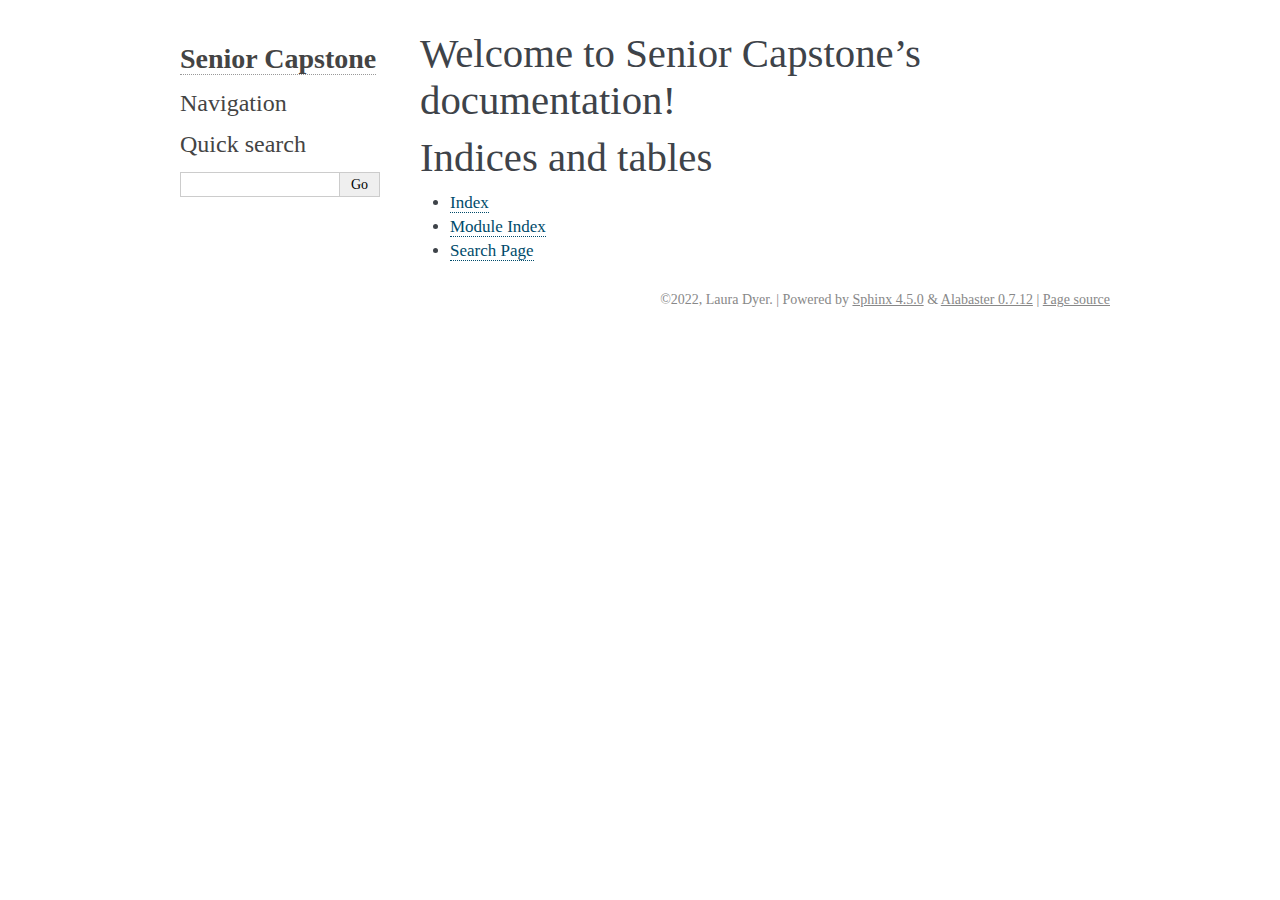
<file: sphinx/_build/html/index.html>
<!DOCTYPE html>

<html>
  <head>
    <meta charset="utf-8" />
    <meta name="viewport" content="width=device-width, initial-scale=1.0" /><meta name="generator" content="Docutils 0.17.1: http://docutils.sourceforge.net/" />

    <title>Welcome to Senior Capstone’s documentation! &#8212; Senior Capstone 0.5 documentation</title>
    <link rel="stylesheet" type="text/css" href="_static/pygments.css" />
    <link rel="stylesheet" type="text/css" href="_static/alabaster.css" />
    <script data-url_root="./" id="documentation_options" src="_static/documentation_options.js"></script>
    <script src="_static/jquery.js"></script>
    <script src="_static/underscore.js"></script>
    <script src="_static/doctools.js"></script>
    <link rel="index" title="Index" href="genindex.html" />
    <link rel="search" title="Search" href="search.html" />
   
  <link rel="stylesheet" href="_static/custom.css" type="text/css" />
  
  
  <meta name="viewport" content="width=device-width, initial-scale=0.9, maximum-scale=0.9" />

  </head><body>
  

    <div class="document">
      <div class="documentwrapper">
        <div class="bodywrapper">
          

          <div class="body" role="main">
            
  <section id="welcome-to-senior-capstone-s-documentation">
<h1>Welcome to Senior Capstone’s documentation!<a class="headerlink" href="#welcome-to-senior-capstone-s-documentation" title="Permalink to this headline">¶</a></h1>
<div class="toctree-wrapper compound">
</div>
</section>
<section id="indices-and-tables">
<h1>Indices and tables<a class="headerlink" href="#indices-and-tables" title="Permalink to this headline">¶</a></h1>
<ul class="simple">
<li><p><a class="reference internal" href="genindex.html"><span class="std std-ref">Index</span></a></p></li>
<li><p><a class="reference internal" href="py-modindex.html"><span class="std std-ref">Module Index</span></a></p></li>
<li><p><a class="reference internal" href="search.html"><span class="std std-ref">Search Page</span></a></p></li>
</ul>
</section>


          </div>
          
        </div>
      </div>
      <div class="sphinxsidebar" role="navigation" aria-label="main navigation">
        <div class="sphinxsidebarwrapper">
<h1 class="logo"><a href="#">Senior Capstone</a></h1>








<h3>Navigation</h3>

<div class="relations">
<h3>Related Topics</h3>
<ul>
  <li><a href="#">Documentation overview</a><ul>
  </ul></li>
</ul>
</div>
<div id="searchbox" style="display: none" role="search">
  <h3 id="searchlabel">Quick search</h3>
    <div class="searchformwrapper">
    <form class="search" action="search.html" method="get">
      <input type="text" name="q" aria-labelledby="searchlabel" autocomplete="off" autocorrect="off" autocapitalize="off" spellcheck="false"/>
      <input type="submit" value="Go" />
    </form>
    </div>
</div>
<script>$('#searchbox').show(0);</script>








        </div>
      </div>
      <div class="clearer"></div>
    </div>
    <div class="footer">
      &copy;2022, Laura Dyer.
      
      |
      Powered by <a href="http://sphinx-doc.org/">Sphinx 4.5.0</a>
      &amp; <a href="https://github.com/bitprophet/alabaster">Alabaster 0.7.12</a>
      
      |
      <a href="_sources/index.rst.txt"
          rel="nofollow">Page source</a>
    </div>

    

    
  </body>
</html>
</file>
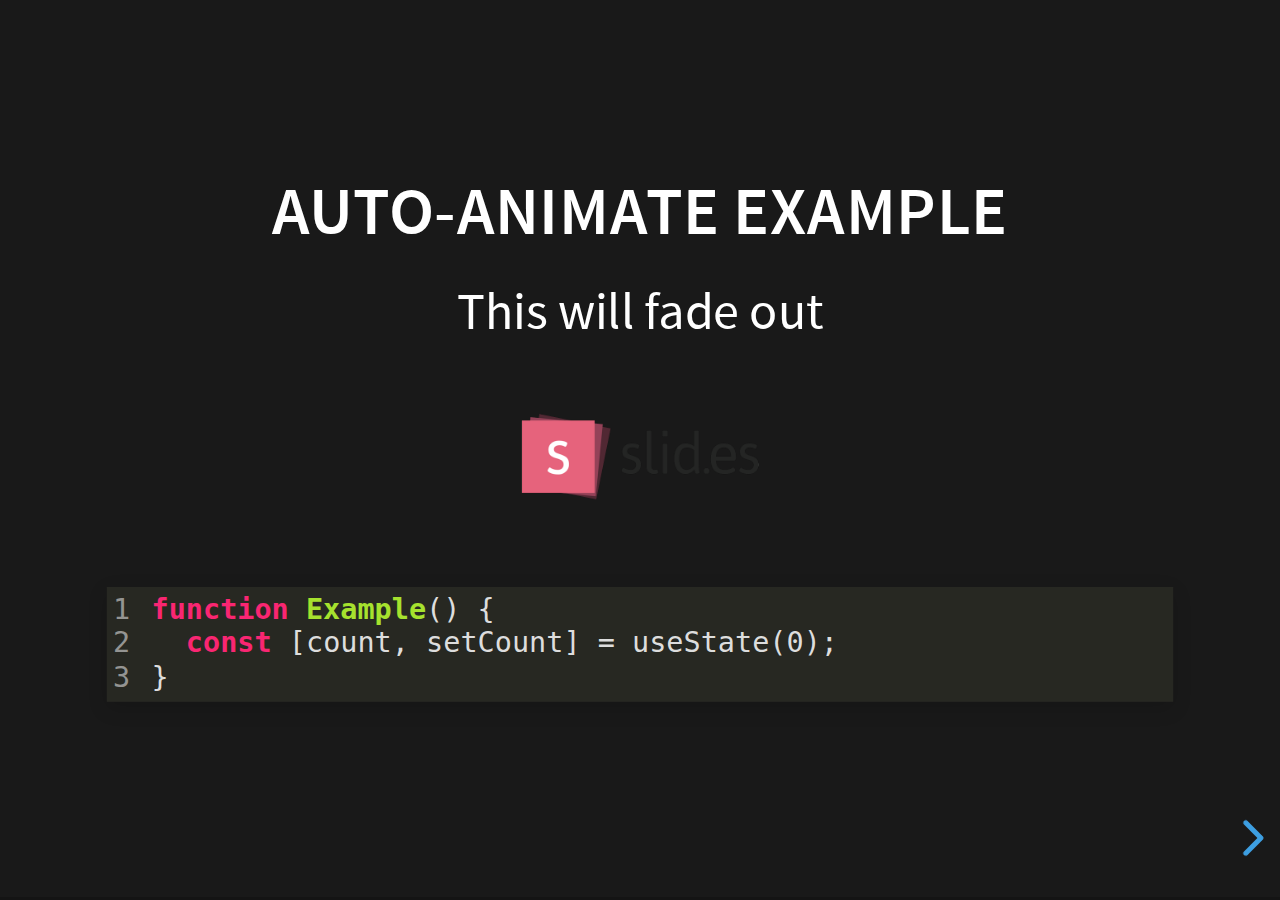
<file: reveal.js-master/examples/auto-animate.html>
<!doctype html>
<html lang="en">

	<head>
		<meta charset="utf-8">

		<title>reveal.js - Auto Animate</title>

		<meta name="viewport" content="width=device-width, initial-scale=1.0, maximum-scale=1.0, user-scalable=no">

		<link rel="stylesheet" href="../dist/reveal.css">
		<link rel="stylesheet" href="../dist/theme/black.css" id="theme">
		<link rel="stylesheet" href="../plugin/highlight/monokai.css">
	</head>

	<body>

		<div class="reveal">

			<div class="slides">
				<section data-auto-animate data-auto-animate-unmatched="fade">
					<h3>Auto-Animate Example</h3>
					<p>This will fade out</p>
					<img src="assets/image1.png" style="height: 100px;">
					<pre data-id="code"><code data-line-numbers class="hljs" data-trim>
						function Example() {
						  const [count, setCount] = useState(0);
						}
					</code></pre>
				</section>
				<section data-auto-animate data-auto-animate-unmatched="fade">
					<h3>Auto-Animate Example</h3>
					<p style="opacity: 0.2; margin-top: 100px;">This will fade out</p>
					<p>This element is unmatched</p>
					<img src="assets/image1.png" style="height: 150px;">
					<pre data-id="code"><code data-line-numbers class="hljs" data-trim>
						function Example() {
						  New line!
						  const [count, setCount] = useState(0);
						}
					</code></pre>
				</section>

				<section data-auto-animate>
					<p data-id="text-props" style="background: #555; line-height: 1em; letter-spacing: 0em;">Line Height & Letter Spacing</p>
				</section>
				<section data-auto-animate>
					<p data-id="text-props" style="background: #555; line-height: 3em; letter-spacing: 0.2em;">Line Height & Letter Spacing</p>
				</section>

				<section>
					<section data-auto-animate>
						<pre data-id="code"><code data-line-numbers class="hljs" data-trim>
							import React, { useState } from 'react';

							function Example() {
							  const [count, setCount] = useState(0);

							  return (
							    ...
							  );
							}
						</code></pre>
					</section>
					<section data-auto-animate>
						<pre data-id="code"><code data-line-numbers class="hljs" data-trim>
							function Example() {
							  const [count, setCount] = useState(0);

							  return (
							    &lt;div&gt;
							      &lt;p&gt;You clicked {count} times&lt;/p&gt;
							      &lt;button onClick={() =&gt; setCount(count + 1)}&gt;
							        Click me
							      &lt;/button&gt;
							    &lt;/div&gt;
							  );
							}
						</code></pre>
					</section>
					<section data-auto-animate>
						<pre data-id="code"><code data-line-numbers class="hljs" data-trim>
							function Example() {
							  // A comment!
							  const [count, setCount] = useState(0);

							  return (
							    &lt;div&gt;
							      &lt;p&gt;You clicked {count} times&lt;/p&gt;
							      &lt;button onClick={() =&gt; setCount(count + 1)}&gt;
							        Click me
							      &lt;/button&gt;
							    &lt;/div&gt;
							  );
							}
						</code></pre>
					</section>
				</section>

				<section>
					<section data-auto-animate>
						<h3>Swapping list items</h3>
						<ul>
							<li>One</li>
							<li>Two</li>
							<li>Three</li>
						</ul>
					</section>
					<section data-auto-animate>
						<h3>Swapping list items</h3>
						<ul>
							<li>Two</li>
							<li>One</li>
							<li>Three</li>
						</ul>
					</section>
					<section data-auto-animate>
						<h3>Swapping list items</h3>
						<ul>
							<li>Two</li>
							<li>Three</li>
							<li>One</li>
						</ul>
					</section>
				</section>

				<section data-auto-animate style="height: 600px">
					<h3 style="opacity: 0.3; font-size: 18px;">SLIDE 1</h3>
					<h2 data-id="title" style="margin-top: 260px;">Animate Anything</h2>
					<div data-id="1" style="background: white; position: absolute; top: 150px; left: 16%; width: 60px; height: 60px;"></div>
					<div data-id="2" style="background: white; position: absolute; top: 150px; left: 36%; width: 60px; height: 60px;"></div>
					<div data-id="3" style="background: white; position: absolute; top: 150px; left: 56%; width: 60px; height: 60px;"></div>
					<div data-id="4" style="background: white; position: absolute; top: 150px; left: 76%; width: 60px; height: 60px;"></div>
				</section>
				<section data-auto-animate style="height: 600px">
					<h3 style="opacity: 0.3; font-size: 18px;">SLIDE 2</h3>
					<h2 data-id="title" style="margin-top: 500px">With Auto Animate</h2>
					<div data-id="1" style="background: cyan; position: absolute; bottom: 190px; left: 16%; width: 60px; height: 60px;"></div>
					<div data-id="2" style="background: magenta; position: absolute; bottom: 190px; left: 36%; width: 60px; height: 160px;"></div>
					<div data-id="3" style="background: yellow; position: absolute; bottom: 190px; left: 56%; width: 60px; height: 260px;"></div>
					<div data-id="4" style="background: red; position: absolute; bottom: 190px; left: 76%; width: 60px; height: 360px;"></div>
				</section>
				<section data-auto-animate style="height: 600px">
					<h3 style="opacity: 0.3; font-size: 18px;">SLIDE 3</h3>
					<h2 data-id="title" style="margin-top: 500px; opacity: 0;">With Auto Animate</h2>
					<div data-id="1" style="background: cyan; position: absolute; top: 50%; left: 50%; width: 400px; height: 400px; margin: -200px 0 0 -200px; border-radius: 400px;"></div>
					<div data-id="2" style="background: magenta; position: absolute; top: 50%; left: 50%; width: 300px; height: 300px; margin: -150px 0 0 -150px; border-radius: 400px;"></div>
					<div data-id="3" style="background: yellow; position: absolute; top: 50%; left: 50%; width: 200px; height: 200px; margin: -100px 0 0 -100px; border-radius: 400px;"></div>
					<div data-id="4" style="background: red; position: absolute; top: 50%; left: 50%; width: 100px; height: 100px; margin: -50px 0 0 -50px; border-radius: 400px;"></div>
				</section>
				<section data-auto-animate style="height: 600px">
					<h3 style="opacity: 0.3; font-size: 18px;">SLIDE 3</h3>
					<h2 data-id="title" style="margin-top: 500px; opacity: 0;">With Auto Animate</h2>
					<div data-id="1" style="background: red; position: absolute; top: 250px; left: 16%; width: 60px; height: 60px;"></div>
					<div data-id="2" style="background: yellow; position: absolute; top: 250px; left: 36%; width: 60px; height: 60px;"></div>
					<div data-id="3" style="background: magenta; position: absolute; top: 250px; left: 56%; width: 60px; height: 60px;"></div>
					<div data-id="4" style="background: cyan; position: absolute; top: 250px; left: 76%; width: 60px; height: 60px;"></div>
				</section>

				<section data-auto-animate data-auto-animate-id="a">
					<h2>data-auto-animate-id="a"</h2>
					<h3>A1</h3>
				</section>
				<section data-auto-animate data-auto-animate-id="a">
					<h2>data-auto-animate-id="a"</h2>
					<h3>A1</h3>
					<h3>A2</h3>
				</section>
				<section data-auto-animate data-auto-animate-id="b">
					<h2>data-auto-animate-id="b"</h2>
					<h3>B1</h3>
				</section>
				<section data-auto-animate data-auto-animate-id="b">
					<h2>data-auto-animate-id="b"</h2>
					<h3>B1</h3>
					<h3>B2</h3>
				</section>

			</div>

		</div>

		<script src="../dist/reveal.js"></script>
		<script src="../plugin/highlight/highlight.js"></script>
		<script>
			Reveal.initialize({
				center: true,
				hash: true,
				plugins: [ RevealHighlight ]
			});
		</script>

	</body>
</html>
</file>
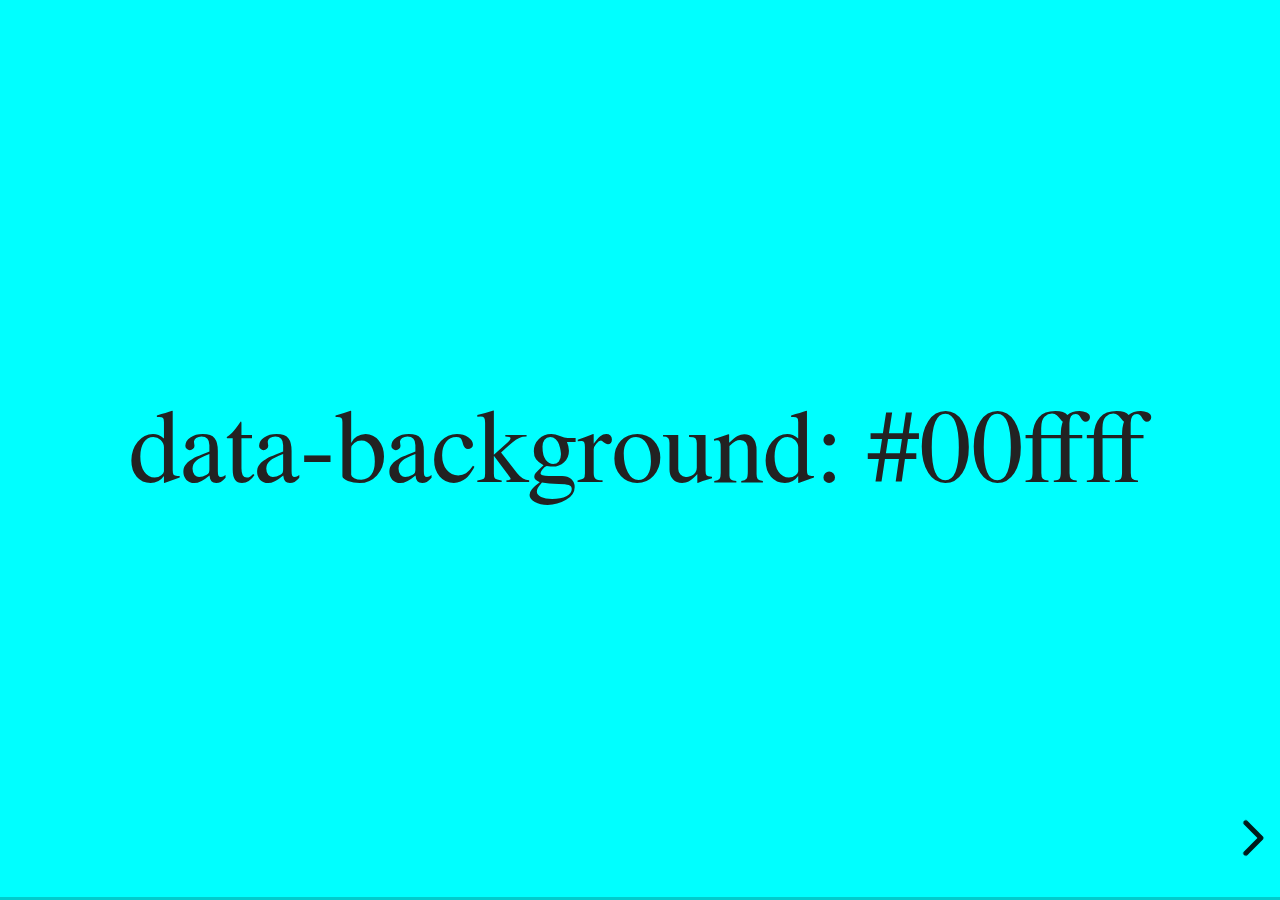
<file: reveal.js-master/examples/backgrounds.html>
<!doctype html>
<html lang="en">

	<head>
		<meta charset="utf-8">

		<title>reveal.js - Slide Backgrounds</title>

		<meta name="viewport" content="width=device-width, initial-scale=1.0, maximum-scale=1.0, user-scalable=no">

		<link rel="stylesheet" href="../dist/reveal.css">
		<link rel="stylesheet" href="../dist/theme/serif.css" id="theme">
		<style type="text/css" media="screen">
			.slides section.has-dark-background,
			.slides section.has-dark-background h2 {
				color: #fff;
			}
			.slides section.has-light-background,
			.slides section.has-light-background h2 {
				color: #222;
			}
		</style>
	</head>

	<body>

		<div class="reveal">

			<div class="slides">

				<section data-background="#00ffff">
					<h2>data-background: #00ffff</h2>
				</section>

				<section data-background="#bb00bb">
					<h2>data-background: #bb00bb</h2>
				</section>

				<section data-background-color="lightblue">
					<h2>data-background: lightblue</h2>
				</section>

				<section>
					<section data-background="#ff0000">
						<h2>data-background: #ff0000</h2>
					</section>
					<section data-background="rgba(0, 0, 0, 0.2)">
						<h2>data-background: rgba(0, 0, 0, 0.2)</h2>
					</section>
					<section data-background="salmon">
						<h2>data-background: salmon</h2>
					</section>
				</section>

				<section data-background="rgba(0, 100, 100, 0.2)">
					<section>
						<h2>Background applied to stack</h2>
					</section>
					<section>
						<h2>Background applied to stack</h2>
					</section>
					<section data-background="rgb(66, 66, 66)">
						<h2>Background applied to slide inside of stack</h2>
					</section>
				</section>

				<section data-background-transition="slide" data-background="assets/image1.png">
					<h2>Background image</h2>
				</section>

				<section>
					<section data-background-transition="slide" data-background="assets/image1.png">
						<h2>Background image</h2>
					</section>
					<section data-background-transition="slide" data-background="assets/image1.png">
						<h2>Background image</h2>
					</section>
				</section>

				<section data-background="assets/image2.png" data-background-size="100px" data-background-repeat="repeat" data-background-color="#111">
					<h2>Background image</h2>
					<pre>data-background-size="100px" data-background-repeat="repeat" data-background-color="#111"</pre>
				</section>

				<section data-background="#888888">
					<h2>Same background twice (1/2)</h2>
				</section>
				<section data-background="#888888">
					<h2>Same background twice (2/2)</h2>
				</section>

				<section data-background-video="https://s3.amazonaws.com/static.slid.es/site/homepage/v1/homepage-video-editor.mp4,https://s3.amazonaws.com/static.slid.es/site/homepage/v1/homepage-video-editor.webm">
					<h2>Video background</h2>
				</section>

				<section data-background-iframe="https://slides.com/news/make-better-presentations/embed?style=hidden&autoSlide=4000">
					<h2>Iframe background</h2>
				</section>

				<section>
					<section data-background="#417203">
						<h2>Same background twice vertical (1/2)</h2>
					</section>
					<section data-background="#417203">
						<h2>Same background twice vertical (2/2)</h2>
					</section>
				</section>

				<section data-background="#934f4d">
					<h2>Same background from horizontal to vertical (1/3)</h2>
				</section>
				<section>
					<section data-background="#934f4d">
						<h2>Same background from horizontal to vertical (2/3)</h2>
					</section>
					<section data-background="#934f4d">
						<h2>Same background from horizontal to vertical (3/3)</h2>
					</section>
				</section>

			</div>

		</div>

		<script src="../dist/reveal.js"></script>
		<script>

			// Full list of configuration options:
			// https://revealjs.revealjs.com/config/
			Reveal.initialize({
				center: true,

				transition: 'linear',
				// transitionSpeed: 'slow',
				// backgroundTransition: 'slide'
			});

		</script>

	</body>
</html>
</file>
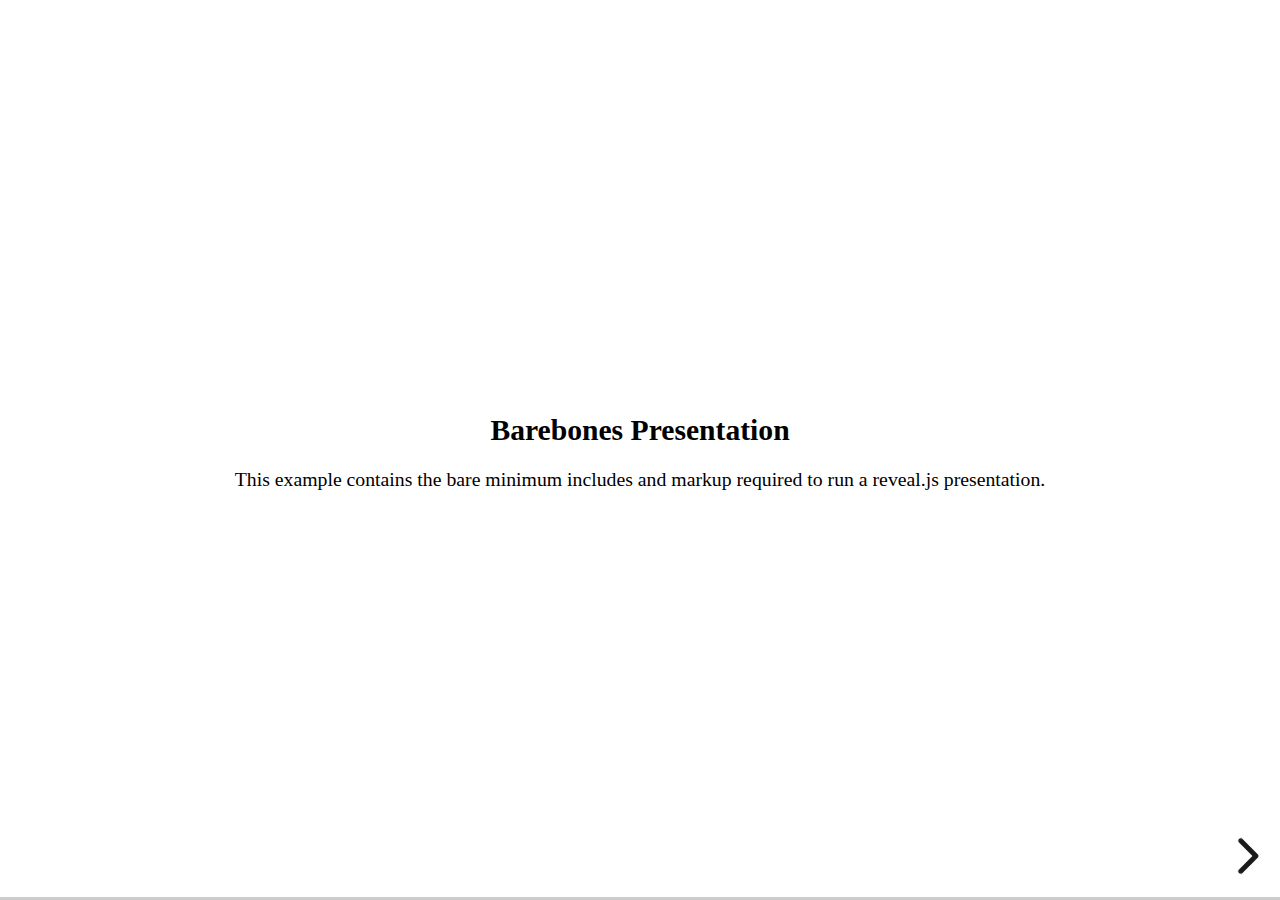
<file: reveal.js-master/examples/barebones.html>
<!doctype html>
<html lang="en">
	<head>
		<meta charset="utf-8">
		<title>reveal.js - Barebones</title>
		<link rel="stylesheet" href="../dist/reveal.css">
	</head>
	<body>

		<div class="reveal">
			<div class="slides">

				<section>
					<h2>Barebones Presentation</h2>
					<p>This example contains the bare minimum includes and markup required to run a reveal.js presentation.</p>
				</section>

				<section>
					<h2>No Theme</h2>
					<p>There's no theme included, so it will fall back on browser defaults.</p>
				</section>

			</div>
		</div>

		<script src="../dist/reveal.js"></script>
		<script>
			Reveal.initialize();
		</script>

	</body>
</html>
</file>
<file: sphinx/_build/html/_static/pygments.css>
pre { line-height: 125%; }
td.linenos .normal { color: inherit; background-color: transparent; padding-left: 5px; padding-right: 5px; }
span.linenos { color: inherit; background-color: transparent; padding-left: 5px; padding-right: 5px; }
td.linenos .special { color: #000000; background-color: #ffffc0; padding-left: 5px; padding-right: 5px; }
span.linenos.special { color: #000000; background-color: #ffffc0; padding-left: 5px; padding-right: 5px; }
.highlight .hll { background-color: #ffffcc }
.highlight { background: #f8f8f8; }
.highlight .c { color: #8f5902; font-style: italic } /* Comment */
.highlight .err { color: #a40000; border: 1px solid #ef2929 } /* Error */
.highlight .g { color: #000000 } /* Generic */
.highlight .k { color: #004461; font-weight: bold } /* Keyword */
.highlight .l { color: #000000 } /* Literal */
.highlight .n { color: #000000 } /* Name */
.highlight .o { color: #582800 } /* Operator */
.highlight .x { color: #000000 } /* Other */
.highlight .p { color: #000000; font-weight: bold } /* Punctuation */
.highlight .ch { color: #8f5902; font-style: italic } /* Comment.Hashbang */
.highlight .cm { color: #8f5902; font-style: italic } /* Comment.Multiline */
.highlight .cp { color: #8f5902 } /* Comment.Preproc */
.highlight .cpf { color: #8f5902; font-style: italic } /* Comment.PreprocFile */
.highlight .c1 { color: #8f5902; font-style: italic } /* Comment.Single */
.highlight .cs { color: #8f5902; font-style: italic } /* Comment.Special */
.highlight .gd { color: #a40000 } /* Generic.Deleted */
.highlight .ge { color: #000000; font-style: italic } /* Generic.Emph */
.highlight .gr { color: #ef2929 } /* Generic.Error */
.highlight .gh { color: #000080; font-weight: bold } /* Generic.Heading */
.highlight .gi { color: #00A000 } /* Generic.Inserted */
.highlight .go { color: #888888 } /* Generic.Output */
.highlight .gp { color: #745334 } /* Generic.Prompt */
.highlight .gs { color: #000000; font-weight: bold } /* Generic.Strong */
.highlight .gu { color: #800080; font-weight: bold } /* Generic.Subheading */
.highlight .gt { color: #a40000; font-weight: bold } /* Generic.Traceback */
.highlight .kc { color: #004461; font-weight: bold } /* Keyword.Constant */
.highlight .kd { color: #004461; font-weight: bold } /* Keyword.Declaration */
.highlight .kn { color: #004461; font-weight: bold } /* Keyword.Namespace */
.highlight .kp { color: #004461; font-weight: bold } /* Keyword.Pseudo */
.highlight .kr { color: #004461; font-weight: bold } /* Keyword.Reserved */
.highlight .kt { color: #004461; font-weight: bold } /* Keyword.Type */
.highlight .ld { color: #000000 } /* Literal.Date */
.highlight .m { color: #990000 } /* Literal.Number */
.highlight .s { color: #4e9a06 } /* Literal.String */
.highlight .na { color: #c4a000 } /* Name.Attribute */
.highlight .nb { color: #004461 } /* Name.Builtin */
.highlight .nc { color: #000000 } /* Name.Class */
.highlight .no { color: #000000 } /* Name.Constant */
.highlight .nd { color: #888888 } /* Name.Decorator */
.highlight .ni { color: #ce5c00 } /* Name.Entity */
.highlight .ne { color: #cc0000; font-weight: bold } /* Name.Exception */
.highlight .nf { color: #000000 } /* Name.Function */
.highlight .nl { color: #f57900 } /* Name.Label */
.highlight .nn { color: #000000 } /* Name.Namespace */
.highlight .nx { color: #000000 } /* Name.Other */
.highlight .py { color: #000000 } /* Name.Property */
.highlight .nt { color: #004461; font-weight: bold } /* Name.Tag */
.highlight .nv { color: #000000 } /* Name.Variable */
.highlight .ow { color: #004461; font-weight: bold } /* Operator.Word */
.highlight .w { color: #f8f8f8; text-decoration: underline } /* Text.Whitespace */
.highlight .mb { color: #990000 } /* Literal.Number.Bin */
.highlight .mf { color: #990000 } /* Literal.Number.Float */
.highlight .mh { color: #990000 } /* Literal.Number.Hex */
.highlight .mi { color: #990000 } /* Literal.Number.Integer */
.highlight .mo { color: #990000 } /* Literal.Number.Oct */
.highlight .sa { color: #4e9a06 } /* Literal.String.Affix */
.highlight .sb { color: #4e9a06 } /* Literal.String.Backtick */
.highlight .sc { color: #4e9a06 } /* Literal.String.Char */
.highlight .dl { color: #4e9a06 } /* Literal.String.Delimiter */
.highlight .sd { color: #8f5902; font-style: italic } /* Literal.String.Doc */
.highlight .s2 { color: #4e9a06 } /* Literal.String.Double */
.highlight .se { color: #4e9a06 } /* Literal.String.Escape */
.highlight .sh { color: #4e9a06 } /* Literal.String.Heredoc */
.highlight .si { color: #4e9a06 } /* Literal.String.Interpol */
.highlight .sx { color: #4e9a06 } /* Literal.String.Other */
.highlight .sr { color: #4e9a06 } /* Literal.String.Regex */
.highlight .s1 { color: #4e9a06 } /* Literal.String.Single */
.highlight .ss { color: #4e9a06 } /* Literal.String.Symbol */
.highlight .bp { color: #3465a4 } /* Name.Builtin.Pseudo */
.highlight .fm { color: #000000 } /* Name.Function.Magic */
.highlight .vc { color: #000000 } /* Name.Variable.Class */
.highlight .vg { color: #000000 } /* Name.Variable.Global */
.highlight .vi { color: #000000 } /* Name.Variable.Instance */
.highlight .vm { color: #000000 } /* Name.Variable.Magic */
.highlight .il { color: #990000 } /* Literal.Number.Integer.Long */
</file>
<file: sphinx/_build/html/_static/alabaster.css>
@import url("basic.css");

/* -- page layout ----------------------------------------------------------- */

body {
    font-family: Georgia, serif;
    font-size: 17px;
    background-color: #fff;
    color: #000;
    margin: 0;
    padding: 0;
}


div.document {
    width: 940px;
    margin: 30px auto 0 auto;
}

div.documentwrapper {
    float: left;
    width: 100%;
}

div.bodywrapper {
    margin: 0 0 0 220px;
}

div.sphinxsidebar {
    width: 220px;
    font-size: 14px;
    line-height: 1.5;
}

hr {
    border: 1px solid #B1B4B6;
}

div.body {
    background-color: #fff;
    color: #3E4349;
    padding: 0 30px 0 30px;
}

div.body > .section {
    text-align: left;
}

div.footer {
    width: 940px;
    margin: 20px auto 30px auto;
    font-size: 14px;
    color: #888;
    text-align: right;
}

div.footer a {
    color: #888;
}

p.caption {
    font-family: inherit;
    font-size: inherit;
}


div.relations {
    display: none;
}


div.sphinxsidebar a {
    color: #444;
    text-decoration: none;
    border-bottom: 1px dotted #999;
}

div.sphinxsidebar a:hover {
    border-bottom: 1px solid #999;
}

div.sphinxsidebarwrapper {
    padding: 18px 10px;
}

div.sphinxsidebarwrapper p.logo {
    padding: 0;
    margin: -10px 0 0 0px;
    text-align: center;
}

div.sphinxsidebarwrapper h1.logo {
    margin-top: -10px;
    text-align: center;
    margin-bottom: 5px;
    text-align: left;
}

div.sphinxsidebarwrapper h1.logo-name {
    margin-top: 0px;
}

div.sphinxsidebarwrapper p.blurb {
    margin-top: 0;
    font-style: normal;
}

div.sphinxsidebar h3,
div.sphinxsidebar h4 {
    font-family: Georgia, serif;
    color: #444;
    font-size: 24px;
    font-weight: normal;
    margin: 0 0 5px 0;
    padding: 0;
}

div.sphinxsidebar h4 {
    font-size: 20px;
}

div.sphinxsidebar h3 a {
    color: #444;
}

div.sphinxsidebar p.logo a,
div.sphinxsidebar h3 a,
div.sphinxsidebar p.logo a:hover,
div.sphinxsidebar h3 a:hover {
    border: none;
}

div.sphinxsidebar p {
    color: #555;
    margin: 10px 0;
}

div.sphinxsidebar ul {
    margin: 10px 0;
    padding: 0;
    color: #000;
}

div.sphinxsidebar ul li.toctree-l1 > a {
    font-size: 120%;
}

div.sphinxsidebar ul li.toctree-l2 > a {
    font-size: 110%;
}

div.sphinxsidebar input {
    border: 1px solid #CCC;
    font-family: Georgia, serif;
    font-size: 1em;
}

div.sphinxsidebar hr {
    border: none;
    height: 1px;
    color: #AAA;
    background: #AAA;

    text-align: left;
    margin-left: 0;
    width: 50%;
}

div.sphinxsidebar .badge {
    border-bottom: none;
}

div.sphinxsidebar .badge:hover {
    border-bottom: none;
}

/* To address an issue with donation coming after search */
div.sphinxsidebar h3.donation {
    margin-top: 10px;
}

/* -- body styles ----------------------------------------------------------- */

a {
    color: #004B6B;
    text-decoration: underline;
}

a:hover {
    color: #6D4100;
    text-decoration: underline;
}

div.body h1,
div.body h2,
div.body h3,
div.body h4,
div.body h5,
div.body h6 {
    font-family: Georgia, serif;
    font-weight: normal;
    margin: 30px 0px 10px 0px;
    padding: 0;
}

div.body h1 { margin-top: 0; padding-top: 0; font-size: 240%; }
div.body h2 { font-size: 180%; }
div.body h3 { font-size: 150%; }
div.body h4 { font-size: 130%; }
div.body h5 { font-size: 100%; }
div.body h6 { font-size: 100%; }

a.headerlink {
    color: #DDD;
    padding: 0 4px;
    text-decoration: none;
}

a.headerlink:hover {
    color: #444;
    background: #EAEAEA;
}

div.body p, div.body dd, div.body li {
    line-height: 1.4em;
}

div.admonition {
    margin: 20px 0px;
    padding: 10px 30px;
    background-color: #EEE;
    border: 1px solid #CCC;
}

div.admonition tt.xref, div.admonition code.xref, div.admonition a tt {
    background-color: #FBFBFB;
    border-bottom: 1px solid #fafafa;
}

div.admonition p.admonition-title {
    font-family: Georgia, serif;
    font-weight: normal;
    font-size: 24px;
    margin: 0 0 10px 0;
    padding: 0;
    line-height: 1;
}

div.admonition p.last {
    margin-bottom: 0;
}

div.highlight {
    background-color: #fff;
}

dt:target, .highlight {
    background: #FAF3E8;
}

div.warning {
    background-color: #FCC;
    border: 1px solid #FAA;
}

div.danger {
    background-color: #FCC;
    border: 1px solid #FAA;
    -moz-box-shadow: 2px 2px 4px #D52C2C;
    -webkit-box-shadow: 2px 2px 4px #D52C2C;
    box-shadow: 2px 2px 4px #D52C2C;
}

div.error {
    background-color: #FCC;
    border: 1px solid #FAA;
    -moz-box-shadow: 2px 2px 4px #D52C2C;
    -webkit-box-shadow: 2px 2px 4px #D52C2C;
    box-shadow: 2px 2px 4px #D52C2C;
}

div.caution {
    background-color: #FCC;
    border: 1px solid #FAA;
}

div.attention {
    background-color: #FCC;
    border: 1px solid #FAA;
}

div.important {
    background-color: #EEE;
    border: 1px solid #CCC;
}

div.note {
    background-color: #EEE;
    border: 1px solid #CCC;
}

div.tip {
    background-color: #EEE;
    border: 1px solid #CCC;
}

div.hint {
    background-color: #EEE;
    border: 1px solid #CCC;
}

div.seealso {
    background-color: #EEE;
    border: 1px solid #CCC;
}

div.topic {
    background-color: #EEE;
}

p.admonition-title {
    display: inline;
}

p.admonition-title:after {
    content: ":";
}

pre, tt, code {
    font-family: 'Consolas', 'Menlo', 'DejaVu Sans Mono', 'Bitstream Vera Sans Mono', monospace;
    font-size: 0.9em;
}

.hll {
    background-color: #FFC;
    margin: 0 -12px;
    padding: 0 12px;
    display: block;
}

img.screenshot {
}

tt.descname, tt.descclassname, code.descname, code.descclassname {
    font-size: 0.95em;
}

tt.descname, code.descname {
    padding-right: 0.08em;
}

img.screenshot {
    -moz-box-shadow: 2px 2px 4px #EEE;
    -webkit-box-shadow: 2px 2px 4px #EEE;
    box-shadow: 2px 2px 4px #EEE;
}

table.docutils {
    border: 1px solid #888;
    -moz-box-shadow: 2px 2px 4px #EEE;
    -webkit-box-shadow: 2px 2px 4px #EEE;
    box-shadow: 2px 2px 4px #EEE;
}

table.docutils td, table.docutils th {
    border: 1px solid #888;
    padding: 0.25em 0.7em;
}

table.field-list, table.footnote {
    border: none;
    -moz-box-shadow: none;
    -webkit-box-shadow: none;
    box-shadow: none;
}

table.footnote {
    margin: 15px 0;
    width: 100%;
    border: 1px solid #EEE;
    background: #FDFDFD;
    font-size: 0.9em;
}

table.footnote + table.footnote {
    margin-top: -15px;
    border-top: none;
}

table.field-list th {
    padding: 0 0.8em 0 0;
}

table.field-list td {
    padding: 0;
}

table.field-list p {
    margin-bottom: 0.8em;
}

/* Cloned from
 * https://github.com/sphinx-doc/sphinx/commit/ef60dbfce09286b20b7385333d63a60321784e68
 */
.field-name {
    -moz-hyphens: manual;
    -ms-hyphens: manual;
    -webkit-hyphens: manual;
    hyphens: manual;
}

table.footnote td.label {
    width: .1px;
    padding: 0.3em 0 0.3em 0.5em;
}

table.footnote td {
    padding: 0.3em 0.5em;
}

dl {
    margin: 0;
    padding: 0;
}

dl dd {
    margin-left: 30px;
}

blockquote {
    margin: 0 0 0 30px;
    padding: 0;
}

ul, ol {
    /* Matches the 30px from the narrow-screen "li > ul" selector below */
    margin: 10px 0 10px 30px;
    padding: 0;
}

pre {
    background: #EEE;
    padding: 7px 30px;
    margin: 15px 0px;
    line-height: 1.3em;
}

div.viewcode-block:target {
    background: #ffd;
}

dl pre, blockquote pre, li pre {
    margin-left: 0;
    padding-left: 30px;
}

tt, code {
    background-color: #ecf0f3;
    color: #222;
    /* padding: 1px 2px; */
}

tt.xref, code.xref, a tt {
    background-color: #FBFBFB;
    border-bottom: 1px solid #fff;
}

a.reference {
    text-decoration: none;
    border-bottom: 1px dotted #004B6B;
}

/* Don't put an underline on images */
a.image-reference, a.image-reference:hover {
    border-bottom: none;
}

a.reference:hover {
    border-bottom: 1px solid #6D4100;
}

a.footnote-reference {
    text-decoration: none;
    font-size: 0.7em;
    vertical-align: top;
    border-bottom: 1px dotted #004B6B;
}

a.footnote-reference:hover {
    border-bottom: 1px solid #6D4100;
}

a:hover tt, a:hover code {
    background: #EEE;
}


@media screen and (max-width: 870px) {

    div.sphinxsidebar {
    	display: none;
    }

    div.document {
       width: 100%;

    }

    div.documentwrapper {
    	margin-left: 0;
    	margin-top: 0;
    	margin-right: 0;
    	margin-bottom: 0;
    }

    div.bodywrapper {
    	margin-top: 0;
    	margin-right: 0;
    	margin-bottom: 0;
    	margin-left: 0;
    }

    ul {
    	margin-left: 0;
    }

	li > ul {
        /* Matches the 30px from the "ul, ol" selector above */
		margin-left: 30px;
	}

    .document {
    	width: auto;
    }

    .footer {
    	width: auto;
    }

    .bodywrapper {
    	margin: 0;
    }

    .footer {
    	width: auto;
    }

    .github {
        display: none;
    }



}



@media screen and (max-width: 875px) {

    body {
        margin: 0;
        padding: 20px 30px;
    }

    div.documentwrapper {
        float: none;
        background: #fff;
    }

    div.sphinxsidebar {
        display: block;
        float: none;
        width: 102.5%;
        margin: 50px -30px -20px -30px;
        padding: 10px 20px;
        background: #333;
        color: #FFF;
    }

    div.sphinxsidebar h3, div.sphinxsidebar h4, div.sphinxsidebar p,
    div.sphinxsidebar h3 a {
        color: #fff;
    }

    div.sphinxsidebar a {
        color: #AAA;
    }

    div.sphinxsidebar p.logo {
        display: none;
    }

    div.document {
        width: 100%;
        margin: 0;
    }

    div.footer {
        display: none;
    }

    div.bodywrapper {
        margin: 0;
    }

    div.body {
        min-height: 0;
        padding: 0;
    }

    .rtd_doc_footer {
        display: none;
    }

    .document {
        width: auto;
    }

    .footer {
        width: auto;
    }

    .footer {
        width: auto;
    }

    .github {
        display: none;
    }
}


/* misc. */

.revsys-inline {
    display: none!important;
}

/* Make nested-list/multi-paragraph items look better in Releases changelog
 * pages. Without this, docutils' magical list fuckery causes inconsistent
 * formatting between different release sub-lists.
 */
div#changelog > div.section > ul > li > p:only-child {
    margin-bottom: 0;
}

/* Hide fugly table cell borders in ..bibliography:: directive output */
table.docutils.citation, table.docutils.citation td, table.docutils.citation th {
  border: none;
  /* Below needed in some edge cases; if not applied, bottom shadows appear */
  -moz-box-shadow: none;
  -webkit-box-shadow: none;
  box-shadow: none;
}


/* relbar */

.related {
    line-height: 30px;
    width: 100%;
    font-size: 0.9rem;
}

.related.top {
    border-bottom: 1px solid #EEE;
    margin-bottom: 20px;
}

.related.bottom {
    border-top: 1px solid #EEE;
}

.related ul {
    padding: 0;
    margin: 0;
    list-style: none;
}

.related li {
    display: inline;
}

nav#rellinks {
    float: right;
}

nav#rellinks li+li:before {
    content: "|";
}

nav#breadcrumbs li+li:before {
    content: "\00BB";
}

/* Hide certain items when printing */
@media print {
    div.related {
        display: none;
    }
}
</file>
<file: sphinx/_build/html/_static/custom.css>
/* This file intentionally left blank. */
</file>
<file: reveal.js-master/dist/reveal.css>
/*!
* reveal.js 4.3.1
* https://revealjs.com
* MIT licensed
*
* Copyright (C) 2011-2022 Hakim El Hattab, https://hakim.se
*/
.reveal .r-stretch,.reveal .stretch{max-width:none;max-height:none}.reveal pre.r-stretch code,.reveal pre.stretch code{height:100%;max-height:100%;box-sizing:border-box}.reveal .r-fit-text{display:inline-block;white-space:nowrap}.reveal .r-stack{display:grid}.reveal .r-stack>*{grid-area:1/1;margin:auto}.reveal .r-hstack,.reveal .r-vstack{display:flex}.reveal .r-hstack img,.reveal .r-hstack video,.reveal .r-vstack img,.reveal .r-vstack video{min-width:0;min-height:0;-o-object-fit:contain;object-fit:contain}.reveal .r-vstack{flex-direction:column;align-items:center;justify-content:center}.reveal .r-hstack{flex-direction:row;align-items:center;justify-content:center}.reveal .items-stretch{align-items:stretch}.reveal .items-start{align-items:flex-start}.reveal .items-center{align-items:center}.reveal .items-end{align-items:flex-end}.reveal .justify-between{justify-content:space-between}.reveal .justify-around{justify-content:space-around}.reveal .justify-start{justify-content:flex-start}.reveal .justify-center{justify-content:center}.reveal .justify-end{justify-content:flex-end}html.reveal-full-page{width:100%;height:100%;height:100vh;height:calc(var(--vh,1vh) * 100);overflow:hidden}.reveal-viewport{height:100%;overflow:hidden;position:relative;line-height:1;margin:0;background-color:#fff;color:#000}.reveal-viewport:-webkit-full-screen{top:0!important;left:0!important;width:100%!important;height:100%!important;transform:none!important}.reveal-viewport:-ms-fullscreen{top:0!important;left:0!important;width:100%!important;height:100%!important;transform:none!important}.reveal-viewport:fullscreen{top:0!important;left:0!important;width:100%!important;height:100%!important;transform:none!important}.reveal .slides section .fragment{opacity:0;visibility:hidden;transition:all .2s ease;will-change:opacity}.reveal .slides section .fragment.visible{opacity:1;visibility:inherit}.reveal .slides section .fragment.disabled{transition:none}.reveal .slides section .fragment.grow{opacity:1;visibility:inherit}.reveal .slides section .fragment.grow.visible{transform:scale(1.3)}.reveal .slides section .fragment.shrink{opacity:1;visibility:inherit}.reveal .slides section .fragment.shrink.visible{transform:scale(.7)}.reveal .slides section .fragment.zoom-in{transform:scale(.1)}.reveal .slides section .fragment.zoom-in.visible{transform:none}.reveal .slides section .fragment.fade-out{opacity:1;visibility:inherit}.reveal .slides section .fragment.fade-out.visible{opacity:0;visibility:hidden}.reveal .slides section .fragment.semi-fade-out{opacity:1;visibility:inherit}.reveal .slides section .fragment.semi-fade-out.visible{opacity:.5;visibility:inherit}.reveal .slides section .fragment.strike{opacity:1;visibility:inherit}.reveal .slides section .fragment.strike.visible{text-decoration:line-through}.reveal .slides section .fragment.fade-up{transform:translate(0,40px)}.reveal .slides section .fragment.fade-up.visible{transform:translate(0,0)}.reveal .slides section .fragment.fade-down{transform:translate(0,-40px)}.reveal .slides section .fragment.fade-down.visible{transform:translate(0,0)}.reveal .slides section .fragment.fade-right{transform:translate(-40px,0)}.reveal .slides section .fragment.fade-right.visible{transform:translate(0,0)}.reveal .slides section .fragment.fade-left{transform:translate(40px,0)}.reveal .slides section .fragment.fade-left.visible{transform:translate(0,0)}.reveal .slides section .fragment.current-visible,.reveal .slides section .fragment.fade-in-then-out{opacity:0;visibility:hidden}.reveal .slides section .fragment.current-visible.current-fragment,.reveal .slides section .fragment.fade-in-then-out.current-fragment{opacity:1;visibility:inherit}.reveal .slides section .fragment.fade-in-then-semi-out{opacity:0;visibility:hidden}.reveal .slides section .fragment.fade-in-then-semi-out.visible{opacity:.5;visibility:inherit}.reveal .slides section .fragment.fade-in-then-semi-out.current-fragment{opacity:1;visibility:inherit}.reveal .slides section .fragment.highlight-blue,.reveal .slides section .fragment.highlight-current-blue,.reveal .slides section .fragment.highlight-current-green,.reveal .slides section .fragment.highlight-current-red,.reveal .slides section .fragment.highlight-green,.reveal .slides section .fragment.highlight-red{opacity:1;visibility:inherit}.reveal .slides section .fragment.highlight-red.visible{color:#ff2c2d}.reveal .slides section .fragment.highlight-green.visible{color:#17ff2e}.reveal .slides section .fragment.highlight-blue.visible{color:#1b91ff}.reveal .slides section .fragment.highlight-current-red.current-fragment{color:#ff2c2d}.reveal .slides section .fragment.highlight-current-green.current-fragment{color:#17ff2e}.reveal .slides section .fragment.highlight-current-blue.current-fragment{color:#1b91ff}.reveal:after{content:"";font-style:italic}.reveal iframe{z-index:1}.reveal a{position:relative}@keyframes bounce-right{0%,10%,25%,40%,50%{transform:translateX(0)}20%{transform:translateX(10px)}30%{transform:translateX(-5px)}}@keyframes bounce-left{0%,10%,25%,40%,50%{transform:translateX(0)}20%{transform:translateX(-10px)}30%{transform:translateX(5px)}}@keyframes bounce-down{0%,10%,25%,40%,50%{transform:translateY(0)}20%{transform:translateY(10px)}30%{transform:translateY(-5px)}}.reveal .controls{display:none;position:absolute;top:auto;bottom:12px;right:12px;left:auto;z-index:11;color:#000;pointer-events:none;font-size:10px}.reveal .controls button{position:absolute;padding:0;background-color:transparent;border:0;outline:0;cursor:pointer;color:currentColor;transform:scale(.9999);transition:color .2s ease,opacity .2s ease,transform .2s ease;z-index:2;pointer-events:auto;font-size:inherit;visibility:hidden;opacity:0;-webkit-appearance:none;-webkit-tap-highlight-color:transparent}.reveal .controls .controls-arrow:after,.reveal .controls .controls-arrow:before{content:"";position:absolute;top:0;left:0;width:2.6em;height:.5em;border-radius:.25em;background-color:currentColor;transition:all .15s ease,background-color .8s ease;transform-origin:.2em 50%;will-change:transform}.reveal .controls .controls-arrow{position:relative;width:3.6em;height:3.6em}.reveal .controls .controls-arrow:before{transform:translateX(.5em) translateY(1.55em) rotate(45deg)}.reveal .controls .controls-arrow:after{transform:translateX(.5em) translateY(1.55em) rotate(-45deg)}.reveal .controls .controls-arrow:hover:before{transform:translateX(.5em) translateY(1.55em) rotate(40deg)}.reveal .controls .controls-arrow:hover:after{transform:translateX(.5em) translateY(1.55em) rotate(-40deg)}.reveal .controls .controls-arrow:active:before{transform:translateX(.5em) translateY(1.55em) rotate(36deg)}.reveal .controls .controls-arrow:active:after{transform:translateX(.5em) translateY(1.55em) rotate(-36deg)}.reveal .controls .navigate-left{right:6.4em;bottom:3.2em;transform:translateX(-10px)}.reveal .controls .navigate-left.highlight{animation:bounce-left 2s 50 both ease-out}.reveal .controls .navigate-right{right:0;bottom:3.2em;transform:translateX(10px)}.reveal .controls .navigate-right .controls-arrow{transform:rotate(180deg)}.reveal .controls .navigate-right.highlight{animation:bounce-right 2s 50 both ease-out}.reveal .controls .navigate-up{right:3.2em;bottom:6.4em;transform:translateY(-10px)}.reveal .controls .navigate-up .controls-arrow{transform:rotate(90deg)}.reveal .controls .navigate-down{right:3.2em;bottom:-1.4em;padding-bottom:1.4em;transform:translateY(10px)}.reveal .controls .navigate-down .controls-arrow{transform:rotate(-90deg)}.reveal .controls .navigate-down.highlight{animation:bounce-down 2s 50 both ease-out}.reveal .controls[data-controls-back-arrows=faded] .navigate-up.enabled{opacity:.3}.reveal .controls[data-controls-back-arrows=faded] .navigate-up.enabled:hover{opacity:1}.reveal .controls[data-controls-back-arrows=hidden] .navigate-up.enabled{opacity:0;visibility:hidden}.reveal .controls .enabled{visibility:visible;opacity:.9;cursor:pointer;transform:none}.reveal .controls .enabled.fragmented{opacity:.5}.reveal .controls .enabled.fragmented:hover,.reveal .controls .enabled:hover{opacity:1}.reveal:not(.rtl) .controls[data-controls-back-arrows=faded] .navigate-left.enabled{opacity:.3}.reveal:not(.rtl) .controls[data-controls-back-arrows=faded] .navigate-left.enabled:hover{opacity:1}.reveal:not(.rtl) .controls[data-controls-back-arrows=hidden] .navigate-left.enabled{opacity:0;visibility:hidden}.reveal.rtl .controls[data-controls-back-arrows=faded] .navigate-right.enabled{opacity:.3}.reveal.rtl .controls[data-controls-back-arrows=faded] .navigate-right.enabled:hover{opacity:1}.reveal.rtl .controls[data-controls-back-arrows=hidden] .navigate-right.enabled{opacity:0;visibility:hidden}.reveal[data-navigation-mode=linear].has-horizontal-slides .navigate-down,.reveal[data-navigation-mode=linear].has-horizontal-slides .navigate-up{display:none}.reveal:not(.has-vertical-slides) .controls .navigate-left,.reveal[data-navigation-mode=linear].has-horizontal-slides .navigate-left{bottom:1.4em;right:5.5em}.reveal:not(.has-vertical-slides) .controls .navigate-right,.reveal[data-navigation-mode=linear].has-horizontal-slides .navigate-right{bottom:1.4em;right:.5em}.reveal:not(.has-horizontal-slides) .controls .navigate-up{right:1.4em;bottom:5em}.reveal:not(.has-horizontal-slides) .controls .navigate-down{right:1.4em;bottom:.5em}.reveal.has-dark-background .controls{color:#fff}.reveal.has-light-background .controls{color:#000}.reveal.no-hover .controls .controls-arrow:active:before,.reveal.no-hover .controls .controls-arrow:hover:before{transform:translateX(.5em) translateY(1.55em) rotate(45deg)}.reveal.no-hover .controls .controls-arrow:active:after,.reveal.no-hover .controls .controls-arrow:hover:after{transform:translateX(.5em) translateY(1.55em) rotate(-45deg)}@media screen and (min-width:500px){.reveal .controls[data-controls-layout=edges]{top:0;right:0;bottom:0;left:0}.reveal .controls[data-controls-layout=edges] .navigate-down,.reveal .controls[data-controls-layout=edges] .navigate-left,.reveal .controls[data-controls-layout=edges] .navigate-right,.reveal .controls[data-controls-layout=edges] .navigate-up{bottom:auto;right:auto}.reveal .controls[data-controls-layout=edges] .navigate-left{top:50%;left:.8em;margin-top:-1.8em}.reveal .controls[data-controls-layout=edges] .navigate-right{top:50%;right:.8em;margin-top:-1.8em}.reveal .controls[data-controls-layout=edges] .navigate-up{top:.8em;left:50%;margin-left:-1.8em}.reveal .controls[data-controls-layout=edges] .navigate-down{bottom:-.3em;left:50%;margin-left:-1.8em}}.reveal .progress{position:absolute;display:none;height:3px;width:100%;bottom:0;left:0;z-index:10;background-color:rgba(0,0,0,.2);color:#fff}.reveal .progress:after{content:"";display:block;position:absolute;height:10px;width:100%;top:-10px}.reveal .progress span{display:block;height:100%;width:100%;background-color:currentColor;transition:transform .8s cubic-bezier(.26,.86,.44,.985);transform-origin:0 0;transform:scaleX(0)}.reveal .slide-number{position:absolute;display:block;right:8px;bottom:8px;z-index:31;font-family:Helvetica,sans-serif;font-size:12px;line-height:1;color:#fff;background-color:rgba(0,0,0,.4);padding:5px}.reveal .slide-number a{color:currentColor}.reveal .slide-number-delimiter{margin:0 3px}.reveal{position:relative;width:100%;height:100%;overflow:hidden;touch-action:pinch-zoom}.reveal.embedded{touch-action:pan-y}.reveal .slides{position:absolute;width:100%;height:100%;top:0;right:0;bottom:0;left:0;margin:auto;pointer-events:none;overflow:visible;z-index:1;text-align:center;perspective:600px;perspective-origin:50% 40%}.reveal .slides>section{perspective:600px}.reveal .slides>section,.reveal .slides>section>section{display:none;position:absolute;width:100%;pointer-events:auto;z-index:10;transform-style:flat;transition:transform-origin .8s cubic-bezier(.26,.86,.44,.985),transform .8s cubic-bezier(.26,.86,.44,.985),visibility .8s cubic-bezier(.26,.86,.44,.985),opacity .8s cubic-bezier(.26,.86,.44,.985)}.reveal[data-transition-speed=fast] .slides section{transition-duration:.4s}.reveal[data-transition-speed=slow] .slides section{transition-duration:1.2s}.reveal .slides section[data-transition-speed=fast]{transition-duration:.4s}.reveal .slides section[data-transition-speed=slow]{transition-duration:1.2s}.reveal .slides>section.stack{padding-top:0;padding-bottom:0;pointer-events:none;height:100%}.reveal .slides>section.present,.reveal .slides>section>section.present{display:block;z-index:11;opacity:1}.reveal .slides>section:empty,.reveal .slides>section>section:empty,.reveal .slides>section>section[data-background-interactive],.reveal .slides>section[data-background-interactive]{pointer-events:none}.reveal.center,.reveal.center .slides,.reveal.center .slides section{min-height:0!important}.reveal .slides>section:not(.present),.reveal .slides>section>section:not(.present){pointer-events:none}.reveal.overview .slides>section,.reveal.overview .slides>section>section{pointer-events:auto}.reveal .slides>section.future,.reveal .slides>section.past,.reveal .slides>section>section.future,.reveal .slides>section>section.past{opacity:0}.reveal .slides>section[data-transition=slide].past,.reveal .slides>section[data-transition~=slide-out].past,.reveal.slide .slides>section:not([data-transition]).past{transform:translate(-150%,0)}.reveal .slides>section[data-transition=slide].future,.reveal .slides>section[data-transition~=slide-in].future,.reveal.slide .slides>section:not([data-transition]).future{transform:translate(150%,0)}.reveal .slides>section>section[data-transition=slide].past,.reveal .slides>section>section[data-transition~=slide-out].past,.reveal.slide .slides>section>section:not([data-transition]).past{transform:translate(0,-150%)}.reveal .slides>section>section[data-transition=slide].future,.reveal .slides>section>section[data-transition~=slide-in].future,.reveal.slide .slides>section>section:not([data-transition]).future{transform:translate(0,150%)}.reveal .slides>section[data-transition=linear].past,.reveal .slides>section[data-transition~=linear-out].past,.reveal.linear .slides>section:not([data-transition]).past{transform:translate(-150%,0)}.reveal .slides>section[data-transition=linear].future,.reveal .slides>section[data-transition~=linear-in].future,.reveal.linear .slides>section:not([data-transition]).future{transform:translate(150%,0)}.reveal .slides>section>section[data-transition=linear].past,.reveal .slides>section>section[data-transition~=linear-out].past,.reveal.linear .slides>section>section:not([data-transition]).past{transform:translate(0,-150%)}.reveal .slides>section>section[data-transition=linear].future,.reveal .slides>section>section[data-transition~=linear-in].future,.reveal.linear .slides>section>section:not([data-transition]).future{transform:translate(0,150%)}.reveal .slides section[data-transition=default].stack,.reveal.default .slides section.stack{transform-style:preserve-3d}.reveal .slides>section[data-transition=default].past,.reveal .slides>section[data-transition~=default-out].past,.reveal.default .slides>section:not([data-transition]).past{transform:translate3d(-100%,0,0) rotateY(-90deg) translate3d(-100%,0,0)}.reveal .slides>section[data-transition=default].future,.reveal .slides>section[data-transition~=default-in].future,.reveal.default .slides>section:not([data-transition]).future{transform:translate3d(100%,0,0) rotateY(90deg) translate3d(100%,0,0)}.reveal .slides>section>section[data-transition=default].past,.reveal .slides>section>section[data-transition~=default-out].past,.reveal.default .slides>section>section:not([data-transition]).past{transform:translate3d(0,-300px,0) rotateX(70deg) translate3d(0,-300px,0)}.reveal .slides>section>section[data-transition=default].future,.reveal .slides>section>section[data-transition~=default-in].future,.reveal.default .slides>section>section:not([data-transition]).future{transform:translate3d(0,300px,0) rotateX(-70deg) translate3d(0,300px,0)}.reveal .slides section[data-transition=convex].stack,.reveal.convex .slides section.stack{transform-style:preserve-3d}.reveal .slides>section[data-transition=convex].past,.reveal .slides>section[data-transition~=convex-out].past,.reveal.convex .slides>section:not([data-transition]).past{transform:translate3d(-100%,0,0) rotateY(-90deg) translate3d(-100%,0,0)}.reveal .slides>section[data-transition=convex].future,.reveal .slides>section[data-transition~=convex-in].future,.reveal.convex .slides>section:not([data-transition]).future{transform:translate3d(100%,0,0) rotateY(90deg) translate3d(100%,0,0)}.reveal .slides>section>section[data-transition=convex].past,.reveal .slides>section>section[data-transition~=convex-out].past,.reveal.convex .slides>section>section:not([data-transition]).past{transform:translate3d(0,-300px,0) rotateX(70deg) translate3d(0,-300px,0)}.reveal .slides>section>section[data-transition=convex].future,.reveal .slides>section>section[data-transition~=convex-in].future,.reveal.convex .slides>section>section:not([data-transition]).future{transform:translate3d(0,300px,0) rotateX(-70deg) translate3d(0,300px,0)}.reveal .slides section[data-transition=concave].stack,.reveal.concave .slides section.stack{transform-style:preserve-3d}.reveal .slides>section[data-transition=concave].past,.reveal .slides>section[data-transition~=concave-out].past,.reveal.concave .slides>section:not([data-transition]).past{transform:translate3d(-100%,0,0) rotateY(90deg) translate3d(-100%,0,0)}.reveal .slides>section[data-transition=concave].future,.reveal .slides>section[data-transition~=concave-in].future,.reveal.concave .slides>section:not([data-transition]).future{transform:translate3d(100%,0,0) rotateY(-90deg) translate3d(100%,0,0)}.reveal .slides>section>section[data-transition=concave].past,.reveal .slides>section>section[data-transition~=concave-out].past,.reveal.concave .slides>section>section:not([data-transition]).past{transform:translate3d(0,-80%,0) rotateX(-70deg) translate3d(0,-80%,0)}.reveal .slides>section>section[data-transition=concave].future,.reveal .slides>section>section[data-transition~=concave-in].future,.reveal.concave .slides>section>section:not([data-transition]).future{transform:translate3d(0,80%,0) rotateX(70deg) translate3d(0,80%,0)}.reveal .slides section[data-transition=zoom],.reveal.zoom .slides section:not([data-transition]){transition-timing-function:ease}.reveal .slides>section[data-transition=zoom].past,.reveal .slides>section[data-transition~=zoom-out].past,.reveal.zoom .slides>section:not([data-transition]).past{visibility:hidden;transform:scale(16)}.reveal .slides>section[data-transition=zoom].future,.reveal .slides>section[data-transition~=zoom-in].future,.reveal.zoom .slides>section:not([data-transition]).future{visibility:hidden;transform:scale(.2)}.reveal .slides>section>section[data-transition=zoom].past,.reveal .slides>section>section[data-transition~=zoom-out].past,.reveal.zoom .slides>section>section:not([data-transition]).past{transform:scale(16)}.reveal .slides>section>section[data-transition=zoom].future,.reveal .slides>section>section[data-transition~=zoom-in].future,.reveal.zoom .slides>section>section:not([data-transition]).future{transform:scale(.2)}.reveal.cube .slides{perspective:1300px}.reveal.cube .slides section{padding:30px;min-height:700px;-webkit-backface-visibility:hidden;backface-visibility:hidden;box-sizing:border-box;transform-style:preserve-3d}.reveal.center.cube .slides section{min-height:0}.reveal.cube .slides section:not(.stack):before{content:"";position:absolute;display:block;width:100%;height:100%;left:0;top:0;background:rgba(0,0,0,.1);border-radius:4px;transform:translateZ(-20px)}.reveal.cube .slides section:not(.stack):after{content:"";position:absolute;display:block;width:90%;height:30px;left:5%;bottom:0;background:0 0;z-index:1;border-radius:4px;box-shadow:0 95px 25px rgba(0,0,0,.2);transform:translateZ(-90px) rotateX(65deg)}.reveal.cube .slides>section.stack{padding:0;background:0 0}.reveal.cube .slides>section.past{transform-origin:100% 0;transform:translate3d(-100%,0,0) rotateY(-90deg)}.reveal.cube .slides>section.future{transform-origin:0 0;transform:translate3d(100%,0,0) rotateY(90deg)}.reveal.cube .slides>section>section.past{transform-origin:0 100%;transform:translate3d(0,-100%,0) rotateX(90deg)}.reveal.cube .slides>section>section.future{transform-origin:0 0;transform:translate3d(0,100%,0) rotateX(-90deg)}.reveal.page .slides{perspective-origin:0 50%;perspective:3000px}.reveal.page .slides section{padding:30px;min-height:700px;box-sizing:border-box;transform-style:preserve-3d}.reveal.page .slides section.past{z-index:12}.reveal.page .slides section:not(.stack):before{content:"";position:absolute;display:block;width:100%;height:100%;left:0;top:0;background:rgba(0,0,0,.1);transform:translateZ(-20px)}.reveal.page .slides section:not(.stack):after{content:"";position:absolute;display:block;width:90%;height:30px;left:5%;bottom:0;background:0 0;z-index:1;border-radius:4px;box-shadow:0 95px 25px rgba(0,0,0,.2);-webkit-transform:translateZ(-90px) rotateX(65deg)}.reveal.page .slides>section.stack{padding:0;background:0 0}.reveal.page .slides>section.past{transform-origin:0 0;transform:translate3d(-40%,0,0) rotateY(-80deg)}.reveal.page .slides>section.future{transform-origin:100% 0;transform:translate3d(0,0,0)}.reveal.page .slides>section>section.past{transform-origin:0 0;transform:translate3d(0,-40%,0) rotateX(80deg)}.reveal.page .slides>section>section.future{transform-origin:0 100%;transform:translate3d(0,0,0)}.reveal .slides section[data-transition=fade],.reveal.fade .slides section:not([data-transition]),.reveal.fade .slides>section>section:not([data-transition]){transform:none;transition:opacity .5s}.reveal.fade.overview .slides section,.reveal.fade.overview .slides>section>section{transition:none}.reveal .slides section[data-transition=none],.reveal.none .slides section:not([data-transition]){transform:none;transition:none}.reveal .pause-overlay{position:absolute;top:0;left:0;width:100%;height:100%;background:#000;visibility:hidden;opacity:0;z-index:100;transition:all 1s ease}.reveal .pause-overlay .resume-button{position:absolute;bottom:20px;right:20px;color:#ccc;border-radius:2px;padding:6px 14px;border:2px solid #ccc;font-size:16px;background:0 0;cursor:pointer}.reveal .pause-overlay .resume-button:hover{color:#fff;border-color:#fff}.reveal.paused .pause-overlay{visibility:visible;opacity:1}.reveal .no-transition,.reveal .no-transition *,.reveal .slides.disable-slide-transitions section{transition:none!important}.reveal .slides.disable-slide-transitions section{transform:none!important}.reveal .backgrounds{position:absolute;width:100%;height:100%;top:0;left:0;perspective:600px}.reveal .slide-background{display:none;position:absolute;width:100%;height:100%;opacity:0;visibility:hidden;overflow:hidden;background-color:rgba(0,0,0,0);transition:all .8s cubic-bezier(.26,.86,.44,.985)}.reveal .slide-background-content{position:absolute;width:100%;height:100%;background-position:50% 50%;background-repeat:no-repeat;background-size:cover}.reveal .slide-background.stack{display:block}.reveal .slide-background.present{opacity:1;visibility:visible;z-index:2}.print-pdf .reveal .slide-background{opacity:1!important;visibility:visible!important}.reveal .slide-background video{position:absolute;width:100%;height:100%;max-width:none;max-height:none;top:0;left:0;-o-object-fit:cover;object-fit:cover}.reveal .slide-background[data-background-size=contain] video{-o-object-fit:contain;object-fit:contain}.reveal>.backgrounds .slide-background[data-background-transition=none],.reveal[data-background-transition=none]>.backgrounds .slide-background:not([data-background-transition]){transition:none}.reveal>.backgrounds .slide-background[data-background-transition=slide],.reveal[data-background-transition=slide]>.backgrounds .slide-background:not([data-background-transition]){opacity:1}.reveal>.backgrounds .slide-background.past[data-background-transition=slide],.reveal[data-background-transition=slide]>.backgrounds .slide-background.past:not([data-background-transition]){transform:translate(-100%,0)}.reveal>.backgrounds .slide-background.future[data-background-transition=slide],.reveal[data-background-transition=slide]>.backgrounds .slide-background.future:not([data-background-transition]){transform:translate(100%,0)}.reveal>.backgrounds .slide-background>.slide-background.past[data-background-transition=slide],.reveal[data-background-transition=slide]>.backgrounds .slide-background>.slide-background.past:not([data-background-transition]){transform:translate(0,-100%)}.reveal>.backgrounds .slide-background>.slide-background.future[data-background-transition=slide],.reveal[data-background-transition=slide]>.backgrounds .slide-background>.slide-background.future:not([data-background-transition]){transform:translate(0,100%)}.reveal>.backgrounds .slide-background.past[data-background-transition=convex],.reveal[data-background-transition=convex]>.backgrounds .slide-background.past:not([data-background-transition]){opacity:0;transform:translate3d(-100%,0,0) rotateY(-90deg) translate3d(-100%,0,0)}.reveal>.backgrounds .slide-background.future[data-background-transition=convex],.reveal[data-background-transition=convex]>.backgrounds .slide-background.future:not([data-background-transition]){opacity:0;transform:translate3d(100%,0,0) rotateY(90deg) translate3d(100%,0,0)}.reveal>.backgrounds .slide-background>.slide-background.past[data-background-transition=convex],.reveal[data-background-transition=convex]>.backgrounds .slide-background>.slide-background.past:not([data-background-transition]){opacity:0;transform:translate3d(0,-100%,0) rotateX(90deg) translate3d(0,-100%,0)}.reveal>.backgrounds .slide-background>.slide-background.future[data-background-transition=convex],.reveal[data-background-transition=convex]>.backgrounds .slide-background>.slide-background.future:not([data-background-transition]){opacity:0;transform:translate3d(0,100%,0) rotateX(-90deg) translate3d(0,100%,0)}.reveal>.backgrounds .slide-background.past[data-background-transition=concave],.reveal[data-background-transition=concave]>.backgrounds .slide-background.past:not([data-background-transition]){opacity:0;transform:translate3d(-100%,0,0) rotateY(90deg) translate3d(-100%,0,0)}.reveal>.backgrounds .slide-background.future[data-background-transition=concave],.reveal[data-background-transition=concave]>.backgrounds .slide-background.future:not([data-background-transition]){opacity:0;transform:translate3d(100%,0,0) rotateY(-90deg) translate3d(100%,0,0)}.reveal>.backgrounds .slide-background>.slide-background.past[data-background-transition=concave],.reveal[data-background-transition=concave]>.backgrounds .slide-background>.slide-background.past:not([data-background-transition]){opacity:0;transform:translate3d(0,-100%,0) rotateX(-90deg) translate3d(0,-100%,0)}.reveal>.backgrounds .slide-background>.slide-background.future[data-background-transition=concave],.reveal[data-background-transition=concave]>.backgrounds .slide-background>.slide-background.future:not([data-background-transition]){opacity:0;transform:translate3d(0,100%,0) rotateX(90deg) translate3d(0,100%,0)}.reveal>.backgrounds .slide-background[data-background-transition=zoom],.reveal[data-background-transition=zoom]>.backgrounds .slide-background:not([data-background-transition]){transition-timing-function:ease}.reveal>.backgrounds .slide-background.past[data-background-transition=zoom],.reveal[data-background-transition=zoom]>.backgrounds .slide-background.past:not([data-background-transition]){opacity:0;visibility:hidden;transform:scale(16)}.reveal>.backgrounds .slide-background.future[data-background-transition=zoom],.reveal[data-background-transition=zoom]>.backgrounds .slide-background.future:not([data-background-transition]){opacity:0;visibility:hidden;transform:scale(.2)}.reveal>.backgrounds .slide-background>.slide-background.past[data-background-transition=zoom],.reveal[data-background-transition=zoom]>.backgrounds .slide-background>.slide-background.past:not([data-background-transition]){opacity:0;visibility:hidden;transform:scale(16)}.reveal>.backgrounds .slide-background>.slide-background.future[data-background-transition=zoom],.reveal[data-background-transition=zoom]>.backgrounds .slide-background>.slide-background.future:not([data-background-transition]){opacity:0;visibility:hidden;transform:scale(.2)}.reveal[data-transition-speed=fast]>.backgrounds .slide-background{transition-duration:.4s}.reveal[data-transition-speed=slow]>.backgrounds .slide-background{transition-duration:1.2s}.reveal [data-auto-animate-target^=unmatched]{will-change:opacity}.reveal section[data-auto-animate]:not(.stack):not([data-auto-animate=running]) [data-auto-animate-target^=unmatched]{opacity:0}.reveal.overview{perspective-origin:50% 50%;perspective:700px}.reveal.overview .slides{-moz-transform-style:preserve-3d}.reveal.overview .slides section{height:100%;top:0!important;opacity:1!important;overflow:hidden;visibility:visible!important;cursor:pointer;box-sizing:border-box}.reveal.overview .slides section.present,.reveal.overview .slides section:hover{outline:10px solid rgba(150,150,150,.4);outline-offset:10px}.reveal.overview .slides section .fragment{opacity:1;transition:none}.reveal.overview .slides section:after,.reveal.overview .slides section:before{display:none!important}.reveal.overview .slides>section.stack{padding:0;top:0!important;background:0 0;outline:0;overflow:visible}.reveal.overview .backgrounds{perspective:inherit;-moz-transform-style:preserve-3d}.reveal.overview .backgrounds .slide-background{opacity:1;visibility:visible;outline:10px solid rgba(150,150,150,.1);outline-offset:10px}.reveal.overview .backgrounds .slide-background.stack{overflow:visible}.reveal.overview .slides section,.reveal.overview-deactivating .slides section{transition:none}.reveal.overview .backgrounds .slide-background,.reveal.overview-deactivating .backgrounds .slide-background{transition:none}.reveal.rtl .slides,.reveal.rtl .slides h1,.reveal.rtl .slides h2,.reveal.rtl .slides h3,.reveal.rtl .slides h4,.reveal.rtl .slides h5,.reveal.rtl .slides h6{direction:rtl;font-family:sans-serif}.reveal.rtl code,.reveal.rtl pre{direction:ltr}.reveal.rtl ol,.reveal.rtl ul{text-align:right}.reveal.rtl .progress span{transform-origin:100% 0}.reveal.has-parallax-background .backgrounds{transition:all .8s ease}.reveal.has-parallax-background[data-transition-speed=fast] .backgrounds{transition-duration:.4s}.reveal.has-parallax-background[data-transition-speed=slow] .backgrounds{transition-duration:1.2s}.reveal>.overlay{position:absolute;top:0;left:0;width:100%;height:100%;z-index:1000;background:rgba(0,0,0,.9);transition:all .3s ease}.reveal>.overlay .spinner{position:absolute;display:block;top:50%;left:50%;width:32px;height:32px;margin:-16px 0 0 -16px;z-index:10;background-image:url([data-uri]%2F%2F%2F6%2Bvr8nJybW1tcDAwOjo6Nvb26ioqKOjo7Ozs%2FLy8vz8%2FAAAAAAAAAAAACH%2FC05FVFNDQVBFMi4wAwEAAAAh%2FhpDcmVhdGVkIHdpdGggYWpheGxvYWQuaW5mbwAh%[base64]%2FV%2FnmOM82XiHRLYKhKP1oZmADdEAAAh%2BQQJCgAAACwAAAAAIAAgAAAE6hDISWlZpOrNp1lGNRSdRpDUolIGw5RUYhhHukqFu8DsrEyqnWThGvAmhVlteBvojpTDDBUEIFwMFBRAmBkSgOrBFZogCASwBDEY%2FCZSg7GSE0gSCjQBMVG023xWBhklAnoEdhQEfyNqMIcKjhRsjEdnezB%2BA4k8gTwJhFuiW4dokXiloUepBAp5qaKpp6%2BHo7aWW54wl7obvEe0kRuoplCGepwSx2jJvqHEmGt6whJpGpfJCHmOoNHKaHx61WiSR92E4lbFoq%2BB6QDtuetcaBPnW6%2BO7wDHpIiK9SaVK5GgV543tzjgGcghAgAh%[base64]%2B%2BG%2Bw48edZPK%2BM6hLJpQg484enXIdQFSS1u6UhksENEQAAIfkECQoAAAAsAAAAACAAIAAABOcQyEmpGKLqzWcZRVUQnZYg1aBSh2GUVEIQ2aQOE%2BG%2BcD4ntpWkZQj1JIiZIogDFFyHI0UxQwFugMSOFIPJftfVAEoZLBbcLEFhlQiqGp1Vd140AUklUN3eCA51C1EWMzMCezCBBmkxVIVHBWd3HHl9JQOIJSdSnJ0TDKChCwUJjoWMPaGqDKannasMo6WnM562R5YluZRwur0wpgqZE7NKUm%2BFNRPIhjBJxKZteWuIBMN4zRMIVIhffcgojwCF117i4nlLnY5ztRLsnOk%2BaV%2BoJY7V7m76PdkS4trKcdg0Zc0tTcKkRAAAIfkECQoAAAAsAAAAACAAIAAABO4QyEkpKqjqzScpRaVkXZWQEximw1BSCUEIlDohrft6cpKCk5xid5MNJTaAIkekKGQkWyKHkvhKsR7ARmitkAYDYRIbUQRQjWBwJRzChi9CRlBcY1UN4g0%[base64]%[base64]%2BE71SRQeyqUToLA7VxF0JDyIQh%2FMVVPMt1ECZlfcjZJ9mIKoaTl1MRIl5o4CUKXOwmyrCInCKqcWtvadL2SYhyASyNDJ0uIiRMDjI0Fd30%2FiI2UA5GSS5UDj2l6NoqgOgN4gksEBgYFf0FDqKgHnyZ9OX8HrgYHdHpcHQULXAS2qKpENRg7eAMLC7kTBaixUYFkKAzWAAnLC7FLVxLWDBLKCwaKTULgEwbLA4hJtOkSBNqITT3xEgfLpBtzE%2FjiuL04RGEBgwWhShRgQExHBAAh%2BQQJCgAAACwAAAAAIAAgAAAE7xDISWlSqerNpyJKhWRdlSAVoVLCWk6JKlAqAavhO9UkUHsqlE6CwO1cRdCQ8iEIfzFVTzLdRAmZX3I2SfZiCqGk5dTESJeaOAlClzsJsqwiJwiqnFrb2nS9kmIcgEsjQydLiIlHehhpejaIjzh9eomSjZR%[base64]%2BE71SRQeyqUToLA7VxF0JDyIQh%[base64]%2BE71SRQeyqUToLA7VxF0JDyIQh%2FMVVPMt1ECZlfcjZJ9mIKoaTl1MRIl5o4CUKXOwmyrCInCKqcWtvadL2SYhyASyNDJ0uIiUd6GAULDJCRiXo1CpGXDJOUjY%2BYip9DhToJA4RBLwMLCwVDfRgbBAaqqoZ1XBMHswsHtxtFaH1iqaoGNgAIxRpbFAgfPQSqpbgGBqUD1wBXeCYp1AYZ19JJOYgH1KwA4UBvQwXUBxPqVD9L3sbp2BNk2xvvFPJd%2BMFCN6HAAIKgNggY0KtEBAAh%[base64]%2BvsYMDAzZQPC9VCNkDWUhGkuE5PxJNwiUK4UfLzOlD4WvzAHaoG9nxPi5d%2BjYUqfAhhykOFwJWiAAAIfkECQoAAAAsAAAAACAAIAAABPAQyElpUqnqzaciSoVkXVUMFaFSwlpOCcMYlErAavhOMnNLNo8KsZsMZItJEIDIFSkLGQoQTNhIsFehRww2CQLKF0tYGKYSg%2BygsZIuNqJksKgbfgIGepNo2cIUB3V1B3IvNiBYNQaDSTtfhhx0CwVPI0UJe0%2Bbm4g5VgcGoqOcnjmjqDSdnhgEoamcsZuXO1aWQy8KAwOAuTYYGwi7w5h%2BKr0SJ8MFihpNbx%2B4Erq7BYBuzsdiH1jCAzoSfl0rVirNbRXlBBlLX%2BBP0XJLAPGzTkAuAOqb0WT5AH7OcdCm5B8TgRwSRKIHQtaLCwg1RAAAOwAAAAAAAAAAAA%3D%3D);visibility:visible;opacity:.6;transition:all .3s ease}.reveal>.overlay header{position:absolute;left:0;top:0;width:100%;padding:5px;z-index:2;box-sizing:border-box}.reveal>.overlay header a{display:inline-block;width:40px;height:40px;line-height:36px;padding:0 10px;float:right;opacity:.6;box-sizing:border-box}.reveal>.overlay header a:hover{opacity:1}.reveal>.overlay header a .icon{display:inline-block;width:20px;height:20px;background-position:50% 50%;background-size:100%;background-repeat:no-repeat}.reveal>.overlay header a.close .icon{background-image:url([data-uri])}.reveal>.overlay header a.external .icon{background-image:url([data-uri])}.reveal>.overlay .viewport{position:absolute;display:flex;top:50px;right:0;bottom:0;left:0}.reveal>.overlay.overlay-preview .viewport iframe{width:100%;height:100%;max-width:100%;max-height:100%;border:0;opacity:0;visibility:hidden;transition:all .3s ease}.reveal>.overlay.overlay-preview.loaded .viewport iframe{opacity:1;visibility:visible}.reveal>.overlay.overlay-preview.loaded .viewport-inner{position:absolute;z-index:-1;left:0;top:45%;width:100%;text-align:center;letter-spacing:normal}.reveal>.overlay.overlay-preview .x-frame-error{opacity:0;transition:opacity .3s ease .3s}.reveal>.overlay.overlay-preview.loaded .x-frame-error{opacity:1}.reveal>.overlay.overlay-preview.loaded .spinner{opacity:0;visibility:hidden;transform:scale(.2)}.reveal>.overlay.overlay-help .viewport{overflow:auto;color:#fff}.reveal>.overlay.overlay-help .viewport .viewport-inner{width:600px;margin:auto;padding:20px 20px 80px 20px;text-align:center;letter-spacing:normal}.reveal>.overlay.overlay-help .viewport .viewport-inner .title{font-size:20px}.reveal>.overlay.overlay-help .viewport .viewport-inner table{border:1px solid #fff;border-collapse:collapse;font-size:16px}.reveal>.overlay.overlay-help .viewport .viewport-inner table td,.reveal>.overlay.overlay-help .viewport .viewport-inner table th{width:200px;padding:14px;border:1px solid #fff;vertical-align:middle}.reveal>.overlay.overlay-help .viewport .viewport-inner table th{padding-top:20px;padding-bottom:20px}.reveal .playback{position:absolute;left:15px;bottom:20px;z-index:30;cursor:pointer;transition:all .4s ease;-webkit-tap-highlight-color:transparent}.reveal.overview .playback{opacity:0;visibility:hidden}.reveal .hljs{min-height:100%}.reveal .hljs table{margin:initial}.reveal .hljs-ln-code,.reveal .hljs-ln-numbers{padding:0;border:0}.reveal .hljs-ln-numbers{opacity:.6;padding-right:.75em;text-align:right;vertical-align:top}.reveal .hljs.has-highlights tr:not(.highlight-line){opacity:.4}.reveal .hljs:not(:first-child).fragment{position:absolute;top:0;left:0;width:100%;box-sizing:border-box}.reveal pre[data-auto-animate-target]{overflow:hidden}.reveal pre[data-auto-animate-target] code{height:100%}.reveal .roll{display:inline-block;line-height:1.2;overflow:hidden;vertical-align:top;perspective:400px;perspective-origin:50% 50%}.reveal .roll:hover{background:0 0;text-shadow:none}.reveal .roll span{display:block;position:relative;padding:0 2px;pointer-events:none;transition:all .4s ease;transform-origin:50% 0;transform-style:preserve-3d;-webkit-backface-visibility:hidden;backface-visibility:hidden}.reveal .roll:hover span{background:rgba(0,0,0,.5);transform:translate3d(0,0,-45px) rotateX(90deg)}.reveal .roll span:after{content:attr(data-title);display:block;position:absolute;left:0;top:0;padding:0 2px;-webkit-backface-visibility:hidden;backface-visibility:hidden;transform-origin:50% 0;transform:translate3d(0,110%,0) rotateX(-90deg)}.reveal aside.notes{display:none}.reveal .speaker-notes{display:none;position:absolute;width:33.3333333333%;height:100%;top:0;left:100%;padding:14px 18px 14px 18px;z-index:1;font-size:18px;line-height:1.4;border:1px solid rgba(0,0,0,.05);color:#222;background-color:#f5f5f5;overflow:auto;box-sizing:border-box;text-align:left;font-family:Helvetica,sans-serif;-webkit-overflow-scrolling:touch}.reveal .speaker-notes .notes-placeholder{color:#ccc;font-style:italic}.reveal .speaker-notes:focus{outline:0}.reveal .speaker-notes:before{content:"Speaker notes";display:block;margin-bottom:10px;opacity:.5}.reveal.show-notes{max-width:75%;overflow:visible}.reveal.show-notes .speaker-notes{display:block}@media screen and (min-width:1600px){.reveal .speaker-notes{font-size:20px}}@media screen and (max-width:1024px){.reveal.show-notes{border-left:0;max-width:none;max-height:70%;max-height:70vh;overflow:visible}.reveal.show-notes .speaker-notes{top:100%;left:0;width:100%;height:30vh;border:0}}@media screen and (max-width:600px){.reveal.show-notes{max-height:60%;max-height:60vh}.reveal.show-notes .speaker-notes{top:100%;height:40vh}.reveal .speaker-notes{font-size:14px}}.zoomed .reveal *,.zoomed .reveal :after,.zoomed .reveal :before{-webkit-backface-visibility:visible!important;backface-visibility:visible!important}.zoomed .reveal .controls,.zoomed .reveal .progress{opacity:0}.zoomed .reveal .roll span{background:0 0}.zoomed .reveal .roll span:after{visibility:hidden}html.print-pdf *{-webkit-print-color-adjust:exact}html.print-pdf{width:100%;height:100%;overflow:visible}html.print-pdf body{margin:0 auto!important;border:0;padding:0;float:none!important;overflow:visible}html.print-pdf .nestedarrow,html.print-pdf .reveal .controls,html.print-pdf .reveal .playback,html.print-pdf .reveal .progress,html.print-pdf .reveal.overview,html.print-pdf .state-background{display:none!important}html.print-pdf .reveal pre code{overflow:hidden!important;font-family:Courier,"Courier New",monospace!important}html.print-pdf .reveal{width:auto!important;height:auto!important;overflow:hidden!important}html.print-pdf .reveal .slides{position:static;width:100%!important;height:auto!important;zoom:1!important;pointer-events:initial;left:auto;top:auto;margin:0!important;padding:0!important;overflow:visible;display:block;perspective:none;perspective-origin:50% 50%}html.print-pdf .reveal .slides .pdf-page{position:relative;overflow:hidden;z-index:1;page-break-after:always}html.print-pdf .reveal .slides section{visibility:visible!important;display:block!important;position:absolute!important;margin:0!important;padding:0!important;box-sizing:border-box!important;min-height:1px;opacity:1!important;transform-style:flat!important;transform:none!important}html.print-pdf .reveal section.stack{position:relative!important;margin:0!important;padding:0!important;page-break-after:avoid!important;height:auto!important;min-height:auto!important}html.print-pdf .reveal img{box-shadow:none}html.print-pdf .reveal .backgrounds{display:none}html.print-pdf .reveal .slide-background{display:block!important;position:absolute;top:0;left:0;width:100%;height:100%;z-index:auto!important}html.print-pdf .reveal.show-notes{max-width:none;max-height:none}html.print-pdf .reveal .speaker-notes-pdf{display:block;width:100%;height:auto;max-height:none;top:auto;right:auto;bottom:auto;left:auto;z-index:100}html.print-pdf .reveal .speaker-notes-pdf[data-layout=separate-page]{position:relative;color:inherit;background-color:transparent;padding:20px;page-break-after:always;border:0}html.print-pdf .reveal .slide-number-pdf{display:block;position:absolute;font-size:14px}html.print-pdf .aria-status{display:none}@media print{html:not(.print-pdf){background:#fff;width:auto;height:auto;overflow:visible}html:not(.print-pdf) body{background:#fff;font-size:20pt;width:auto;height:auto;border:0;margin:0 5%;padding:0;overflow:visible;float:none!important}html:not(.print-pdf) .controls,html:not(.print-pdf) .fork-reveal,html:not(.print-pdf) .nestedarrow,html:not(.print-pdf) .reveal .backgrounds,html:not(.print-pdf) .reveal .progress,html:not(.print-pdf) .reveal .slide-number,html:not(.print-pdf) .share-reveal,html:not(.print-pdf) .state-background{display:none!important}html:not(.print-pdf) body,html:not(.print-pdf) li,html:not(.print-pdf) p,html:not(.print-pdf) td{font-size:20pt!important;color:#000}html:not(.print-pdf) h1,html:not(.print-pdf) h2,html:not(.print-pdf) h3,html:not(.print-pdf) h4,html:not(.print-pdf) h5,html:not(.print-pdf) h6{color:#000!important;height:auto;line-height:normal;text-align:left;letter-spacing:normal}html:not(.print-pdf) h1{font-size:28pt!important}html:not(.print-pdf) h2{font-size:24pt!important}html:not(.print-pdf) h3{font-size:22pt!important}html:not(.print-pdf) h4{font-size:22pt!important;font-variant:small-caps}html:not(.print-pdf) h5{font-size:21pt!important}html:not(.print-pdf) h6{font-size:20pt!important;font-style:italic}html:not(.print-pdf) a:link,html:not(.print-pdf) a:visited{color:#000!important;font-weight:700;text-decoration:underline}html:not(.print-pdf) div,html:not(.print-pdf) ol,html:not(.print-pdf) p,html:not(.print-pdf) ul{visibility:visible;position:static;width:auto;height:auto;display:block;overflow:visible;margin:0;text-align:left!important}html:not(.print-pdf) .reveal pre,html:not(.print-pdf) .reveal table{margin-left:0;margin-right:0}html:not(.print-pdf) .reveal pre code{padding:20px}html:not(.print-pdf) .reveal blockquote{margin:20px 0}html:not(.print-pdf) .reveal .slides{position:static!important;width:auto!important;height:auto!important;left:0!important;top:0!important;margin-left:0!important;margin-top:0!important;padding:0!important;zoom:1!important;transform:none!important;overflow:visible!important;display:block!important;text-align:left!important;perspective:none;perspective-origin:50% 50%}html:not(.print-pdf) .reveal .slides section{visibility:visible!important;position:static!important;width:auto!important;height:auto!important;display:block!important;overflow:visible!important;left:0!important;top:0!important;margin-left:0!important;margin-top:0!important;padding:60px 20px!important;z-index:auto!important;opacity:1!important;page-break-after:always!important;transform-style:flat!important;transform:none!important;transition:none!important}html:not(.print-pdf) .reveal .slides section.stack{padding:0!important}html:not(.print-pdf) .reveal section:last-of-type{page-break-after:avoid!important}html:not(.print-pdf) .reveal section .fragment{opacity:1!important;visibility:visible!important;transform:none!important}html:not(.print-pdf) .reveal section img{display:block;margin:15px 0;background:#fff;border:1px solid #666;box-shadow:none}html:not(.print-pdf) .reveal section small{font-size:.8em}html:not(.print-pdf) .reveal .hljs{max-height:100%;white-space:pre-wrap;word-wrap:break-word;word-break:break-word;font-size:15pt}html:not(.print-pdf) .reveal .hljs .hljs-ln-numbers{white-space:nowrap}html:not(.print-pdf) .reveal .hljs td{font-size:inherit!important;color:inherit!important}}
</file>
<file: reveal.js-master/dist/theme/black.css>
/**
 * Black theme for reveal.js. This is the opposite of the 'white' theme.
 *
 * By Hakim El Hattab, http://hakim.se
 */
@import url(./fonts/source-sans-pro/source-sans-pro.css);
section.has-light-background, section.has-light-background h1, section.has-light-background h2, section.has-light-background h3, section.has-light-background h4, section.has-light-background h5, section.has-light-background h6 {
  color: #222;
}

/*********************************************
 * GLOBAL STYLES
 *********************************************/
:root {
  --r-background-color: #191919;
  --r-main-font: Source Sans Pro, Helvetica, sans-serif;
  --r-main-font-size: 42px;
  --r-main-color: #fff;
  --r-block-margin: 20px;
  --r-heading-margin: 0 0 20px 0;
  --r-heading-font: Source Sans Pro, Helvetica, sans-serif;
  --r-heading-color: #fff;
  --r-heading-line-height: 1.2;
  --r-heading-letter-spacing: normal;
  --r-heading-text-transform: uppercase;
  --r-heading-text-shadow: none;
  --r-heading-font-weight: 600;
  --r-heading1-text-shadow: none;
  --r-heading1-size: 2.5em;
  --r-heading2-size: 1.6em;
  --r-heading3-size: 1.3em;
  --r-heading4-size: 1em;
  --r-code-font: monospace;
  --r-link-color: #42affa;
  --r-link-color-dark: #068de9;
  --r-link-color-hover: #8dcffc;
  --r-selection-background-color: #bee4fd;
  --r-selection-color: #fff;
}

.reveal-viewport {
  background: #191919;
  background-color: var(--r-background-color);
}

.reveal {
  font-family: var(--r-main-font);
  font-size: var(--r-main-font-size);
  font-weight: normal;
  color: var(--r-main-color);
}

.reveal ::selection {
  color: var(--r-selection-color);
  background: var(--r-selection-background-color);
  text-shadow: none;
}

.reveal ::-moz-selection {
  color: var(--r-selection-color);
  background: var(--r-selection-background-color);
  text-shadow: none;
}

.reveal .slides section,
.reveal .slides section > section {
  line-height: 1.3;
  font-weight: inherit;
}

/*********************************************
 * HEADERS
 *********************************************/
.reveal h1,
.reveal h2,
.reveal h3,
.reveal h4,
.reveal h5,
.reveal h6 {
  margin: var(--r-heading-margin);
  color: var(--r-heading-color);
  font-family: var(--r-heading-font);
  font-weight: var(--r-heading-font-weight);
  line-height: var(--r-heading-line-height);
  letter-spacing: var(--r-heading-letter-spacing);
  text-transform: var(--r-heading-text-transform);
  text-shadow: var(--r-heading-text-shadow);
  word-wrap: break-word;
}

.reveal h1 {
  font-size: var(--r-heading1-size);
}

.reveal h2 {
  font-size: var(--r-heading2-size);
}

.reveal h3 {
  font-size: var(--r-heading3-size);
}

.reveal h4 {
  font-size: var(--r-heading4-size);
}

.reveal h1 {
  text-shadow: var(--r-heading1-text-shadow);
}

/*********************************************
 * OTHER
 *********************************************/
.reveal p {
  margin: var(--r-block-margin) 0;
  line-height: 1.3;
}

/* Remove trailing margins after titles */
.reveal h1:last-child,
.reveal h2:last-child,
.reveal h3:last-child,
.reveal h4:last-child,
.reveal h5:last-child,
.reveal h6:last-child {
  margin-bottom: 0;
}

/* Ensure certain elements are never larger than the slide itself */
.reveal img,
.reveal video,
.reveal iframe {
  max-width: 95%;
  max-height: 95%;
}

.reveal strong,
.reveal b {
  font-weight: bold;
}

.reveal em {
  font-style: italic;
}

.reveal ol,
.reveal dl,
.reveal ul {
  display: inline-block;
  text-align: left;
  margin: 0 0 0 1em;
}

.reveal ol {
  list-style-type: decimal;
}

.reveal ul {
  list-style-type: disc;
}

.reveal ul ul {
  list-style-type: square;
}

.reveal ul ul ul {
  list-style-type: circle;
}

.reveal ul ul,
.reveal ul ol,
.reveal ol ol,
.reveal ol ul {
  display: block;
  margin-left: 40px;
}

.reveal dt {
  font-weight: bold;
}

.reveal dd {
  margin-left: 40px;
}

.reveal blockquote {
  display: block;
  position: relative;
  width: 70%;
  margin: var(--r-block-margin) auto;
  padding: 5px;
  font-style: italic;
  background: rgba(255, 255, 255, 0.05);
  box-shadow: 0px 0px 2px rgba(0, 0, 0, 0.2);
}

.reveal blockquote p:first-child,
.reveal blockquote p:last-child {
  display: inline-block;
}

.reveal q {
  font-style: italic;
}

.reveal pre {
  display: block;
  position: relative;
  width: 90%;
  margin: var(--r-block-margin) auto;
  text-align: left;
  font-size: 0.55em;
  font-family: var(--r-code-font);
  line-height: 1.2em;
  word-wrap: break-word;
  box-shadow: 0px 5px 15px rgba(0, 0, 0, 0.15);
}

.reveal code {
  font-family: var(--r-code-font);
  text-transform: none;
  tab-size: 2;
}

.reveal pre code {
  display: block;
  padding: 5px;
  overflow: auto;
  max-height: 400px;
  word-wrap: normal;
}

.reveal .code-wrapper {
  white-space: normal;
}

.reveal .code-wrapper code {
  white-space: pre;
}

.reveal table {
  margin: auto;
  border-collapse: collapse;
  border-spacing: 0;
}

.reveal table th {
  font-weight: bold;
}

.reveal table th,
.reveal table td {
  text-align: left;
  padding: 0.2em 0.5em 0.2em 0.5em;
  border-bottom: 1px solid;
}

.reveal table th[align=center],
.reveal table td[align=center] {
  text-align: center;
}

.reveal table th[align=right],
.reveal table td[align=right] {
  text-align: right;
}

.reveal table tbody tr:last-child th,
.reveal table tbody tr:last-child td {
  border-bottom: none;
}

.reveal sup {
  vertical-align: super;
  font-size: smaller;
}

.reveal sub {
  vertical-align: sub;
  font-size: smaller;
}

.reveal small {
  display: inline-block;
  font-size: 0.6em;
  line-height: 1.2em;
  vertical-align: top;
}

.reveal small * {
  vertical-align: top;
}

.reveal img {
  margin: var(--r-block-margin) 0;
}

/*********************************************
 * LINKS
 *********************************************/
.reveal a {
  color: var(--r-link-color);
  text-decoration: none;
  transition: color 0.15s ease;
}

.reveal a:hover {
  color: var(--r-link-color-hover);
  text-shadow: none;
  border: none;
}

.reveal .roll span:after {
  color: #fff;
  background: var(--r-link-color-dark);
}

/*********************************************
 * Frame helper
 *********************************************/
.reveal .r-frame {
  border: 4px solid var(--r-main-color);
  box-shadow: 0 0 10px rgba(0, 0, 0, 0.15);
}

.reveal a .r-frame {
  transition: all 0.15s linear;
}

.reveal a:hover .r-frame {
  border-color: var(--r-link-color);
  box-shadow: 0 0 20px rgba(0, 0, 0, 0.55);
}

/*********************************************
 * NAVIGATION CONTROLS
 *********************************************/
.reveal .controls {
  color: var(--r-link-color);
}

/*********************************************
 * PROGRESS BAR
 *********************************************/
.reveal .progress {
  background: rgba(0, 0, 0, 0.2);
  color: var(--r-link-color);
}

/*********************************************
 * PRINT BACKGROUND
 *********************************************/
@media print {
  .backgrounds {
    background-color: var(--r-background-color);
  }
}
</file>
<file: reveal.js-master/plugin/highlight/monokai.css>
/*
Monokai style - ported by Luigi Maselli - http://grigio.org
*/

.hljs {
  display: block;
  overflow-x: auto;
  padding: 0.5em;
  background: #272822;
  color: #ddd;
}

.hljs-tag,
.hljs-keyword,
.hljs-selector-tag,
.hljs-literal,
.hljs-strong,
.hljs-name {
  color: #f92672;
}

.hljs-code {
  color: #66d9ef;
}

.hljs-class .hljs-title {
  color: white;
}

.hljs-attribute,
.hljs-symbol,
.hljs-regexp,
.hljs-link {
  color: #bf79db;
}

.hljs-string,
.hljs-bullet,
.hljs-subst,
.hljs-title,
.hljs-section,
.hljs-emphasis,
.hljs-type,
.hljs-built_in,
.hljs-builtin-name,
.hljs-selector-attr,
.hljs-selector-pseudo,
.hljs-addition,
.hljs-variable,
.hljs-template-tag,
.hljs-template-variable {
  color: #a6e22e;
}

.hljs-comment,
.hljs-quote,
.hljs-deletion,
.hljs-meta {
  color: #75715e;
}

.hljs-keyword,
.hljs-selector-tag,
.hljs-literal,
.hljs-doctag,
.hljs-title,
.hljs-section,
.hljs-type,
.hljs-selector-id {
  font-weight: bold;
}
</file>
<file: reveal.js-master/dist/theme/serif.css>
/**
 * A simple theme for reveal.js presentations, similar
 * to the default theme. The accent color is brown.
 *
 * This theme is Copyright (C) 2012-2013 Owen Versteeg, http://owenversteeg.com - it is MIT licensed.
 */
.reveal a {
  line-height: 1.3em;
}

section.has-dark-background, section.has-dark-background h1, section.has-dark-background h2, section.has-dark-background h3, section.has-dark-background h4, section.has-dark-background h5, section.has-dark-background h6 {
  color: #fff;
}

/*********************************************
 * GLOBAL STYLES
 *********************************************/
:root {
  --r-background-color: #F0F1EB;
  --r-main-font: Palatino Linotype, Book Antiqua, Palatino, FreeSerif, serif;
  --r-main-font-size: 40px;
  --r-main-color: #000;
  --r-block-margin: 20px;
  --r-heading-margin: 0 0 20px 0;
  --r-heading-font: Palatino Linotype, Book Antiqua, Palatino, FreeSerif, serif;
  --r-heading-color: #383D3D;
  --r-heading-line-height: 1.2;
  --r-heading-letter-spacing: normal;
  --r-heading-text-transform: none;
  --r-heading-text-shadow: none;
  --r-heading-font-weight: normal;
  --r-heading1-text-shadow: none;
  --r-heading1-size: 3.77em;
  --r-heading2-size: 2.11em;
  --r-heading3-size: 1.55em;
  --r-heading4-size: 1em;
  --r-code-font: monospace;
  --r-link-color: #51483D;
  --r-link-color-dark: #25211c;
  --r-link-color-hover: #8b7c69;
  --r-selection-background-color: #26351C;
  --r-selection-color: #fff;
}

.reveal-viewport {
  background: #F0F1EB;
  background-color: var(--r-background-color);
}

.reveal {
  font-family: var(--r-main-font);
  font-size: var(--r-main-font-size);
  font-weight: normal;
  color: var(--r-main-color);
}

.reveal ::selection {
  color: var(--r-selection-color);
  background: var(--r-selection-background-color);
  text-shadow: none;
}

.reveal ::-moz-selection {
  color: var(--r-selection-color);
  background: var(--r-selection-background-color);
  text-shadow: none;
}

.reveal .slides section,
.reveal .slides section > section {
  line-height: 1.3;
  font-weight: inherit;
}

/*********************************************
 * HEADERS
 *********************************************/
.reveal h1,
.reveal h2,
.reveal h3,
.reveal h4,
.reveal h5,
.reveal h6 {
  margin: var(--r-heading-margin);
  color: var(--r-heading-color);
  font-family: var(--r-heading-font);
  font-weight: var(--r-heading-font-weight);
  line-height: var(--r-heading-line-height);
  letter-spacing: var(--r-heading-letter-spacing);
  text-transform: var(--r-heading-text-transform);
  text-shadow: var(--r-heading-text-shadow);
  word-wrap: break-word;
}

.reveal h1 {
  font-size: var(--r-heading1-size);
}

.reveal h2 {
  font-size: var(--r-heading2-size);
}

.reveal h3 {
  font-size: var(--r-heading3-size);
}

.reveal h4 {
  font-size: var(--r-heading4-size);
}

.reveal h1 {
  text-shadow: var(--r-heading1-text-shadow);
}

/*********************************************
 * OTHER
 *********************************************/
.reveal p {
  margin: var(--r-block-margin) 0;
  line-height: 1.3;
}

/* Remove trailing margins after titles */
.reveal h1:last-child,
.reveal h2:last-child,
.reveal h3:last-child,
.reveal h4:last-child,
.reveal h5:last-child,
.reveal h6:last-child {
  margin-bottom: 0;
}

/* Ensure certain elements are never larger than the slide itself */
.reveal img,
.reveal video,
.reveal iframe {
  max-width: 95%;
  max-height: 95%;
}

.reveal strong,
.reveal b {
  font-weight: bold;
}

.reveal em {
  font-style: italic;
}

.reveal ol,
.reveal dl,
.reveal ul {
  display: inline-block;
  text-align: left;
  margin: 0 0 0 1em;
}

.reveal ol {
  list-style-type: decimal;
}

.reveal ul {
  list-style-type: disc;
}

.reveal ul ul {
  list-style-type: square;
}

.reveal ul ul ul {
  list-style-type: circle;
}

.reveal ul ul,
.reveal ul ol,
.reveal ol ol,
.reveal ol ul {
  display: block;
  margin-left: 40px;
}

.reveal dt {
  font-weight: bold;
}

.reveal dd {
  margin-left: 40px;
}

.reveal blockquote {
  display: block;
  position: relative;
  width: 70%;
  margin: var(--r-block-margin) auto;
  padding: 5px;
  font-style: italic;
  background: rgba(255, 255, 255, 0.05);
  box-shadow: 0px 0px 2px rgba(0, 0, 0, 0.2);
}

.reveal blockquote p:first-child,
.reveal blockquote p:last-child {
  display: inline-block;
}

.reveal q {
  font-style: italic;
}

.reveal pre {
  display: block;
  position: relative;
  width: 90%;
  margin: var(--r-block-margin) auto;
  text-align: left;
  font-size: 0.55em;
  font-family: var(--r-code-font);
  line-height: 1.2em;
  word-wrap: break-word;
  box-shadow: 0px 5px 15px rgba(0, 0, 0, 0.15);
}

.reveal code {
  font-family: var(--r-code-font);
  text-transform: none;
  tab-size: 2;
}

.reveal pre code {
  display: block;
  padding: 5px;
  overflow: auto;
  max-height: 400px;
  word-wrap: normal;
}

.reveal .code-wrapper {
  white-space: normal;
}

.reveal .code-wrapper code {
  white-space: pre;
}

.reveal table {
  margin: auto;
  border-collapse: collapse;
  border-spacing: 0;
}

.reveal table th {
  font-weight: bold;
}

.reveal table th,
.reveal table td {
  text-align: left;
  padding: 0.2em 0.5em 0.2em 0.5em;
  border-bottom: 1px solid;
}

.reveal table th[align=center],
.reveal table td[align=center] {
  text-align: center;
}

.reveal table th[align=right],
.reveal table td[align=right] {
  text-align: right;
}

.reveal table tbody tr:last-child th,
.reveal table tbody tr:last-child td {
  border-bottom: none;
}

.reveal sup {
  vertical-align: super;
  font-size: smaller;
}

.reveal sub {
  vertical-align: sub;
  font-size: smaller;
}

.reveal small {
  display: inline-block;
  font-size: 0.6em;
  line-height: 1.2em;
  vertical-align: top;
}

.reveal small * {
  vertical-align: top;
}

.reveal img {
  margin: var(--r-block-margin) 0;
}

/*********************************************
 * LINKS
 *********************************************/
.reveal a {
  color: var(--r-link-color);
  text-decoration: none;
  transition: color 0.15s ease;
}

.reveal a:hover {
  color: var(--r-link-color-hover);
  text-shadow: none;
  border: none;
}

.reveal .roll span:after {
  color: #fff;
  background: var(--r-link-color-dark);
}

/*********************************************
 * Frame helper
 *********************************************/
.reveal .r-frame {
  border: 4px solid var(--r-main-color);
  box-shadow: 0 0 10px rgba(0, 0, 0, 0.15);
}

.reveal a .r-frame {
  transition: all 0.15s linear;
}

.reveal a:hover .r-frame {
  border-color: var(--r-link-color);
  box-shadow: 0 0 20px rgba(0, 0, 0, 0.55);
}

/*********************************************
 * NAVIGATION CONTROLS
 *********************************************/
.reveal .controls {
  color: var(--r-link-color);
}

/*********************************************
 * PROGRESS BAR
 *********************************************/
.reveal .progress {
  background: rgba(0, 0, 0, 0.2);
  color: var(--r-link-color);
}

/*********************************************
 * PRINT BACKGROUND
 *********************************************/
@media print {
  .backgrounds {
    background-color: var(--r-background-color);
  }
}
</file>
